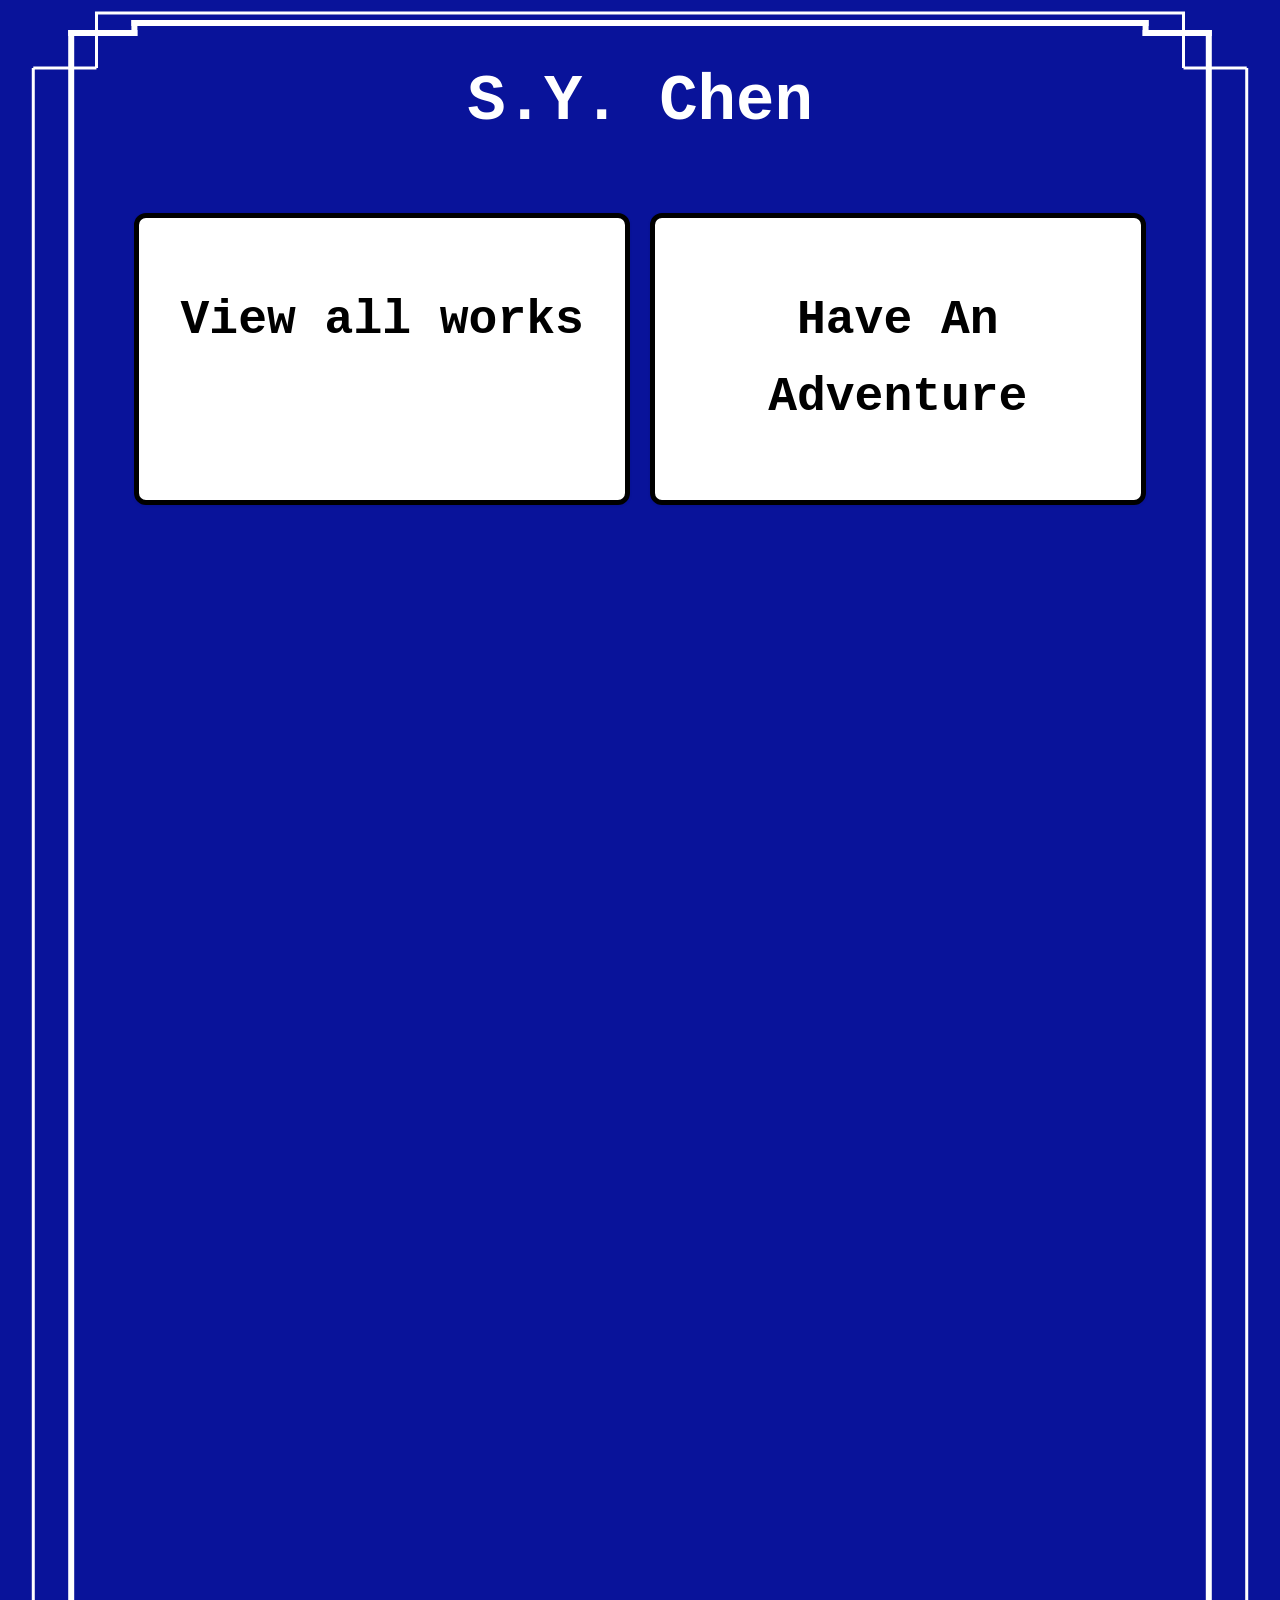
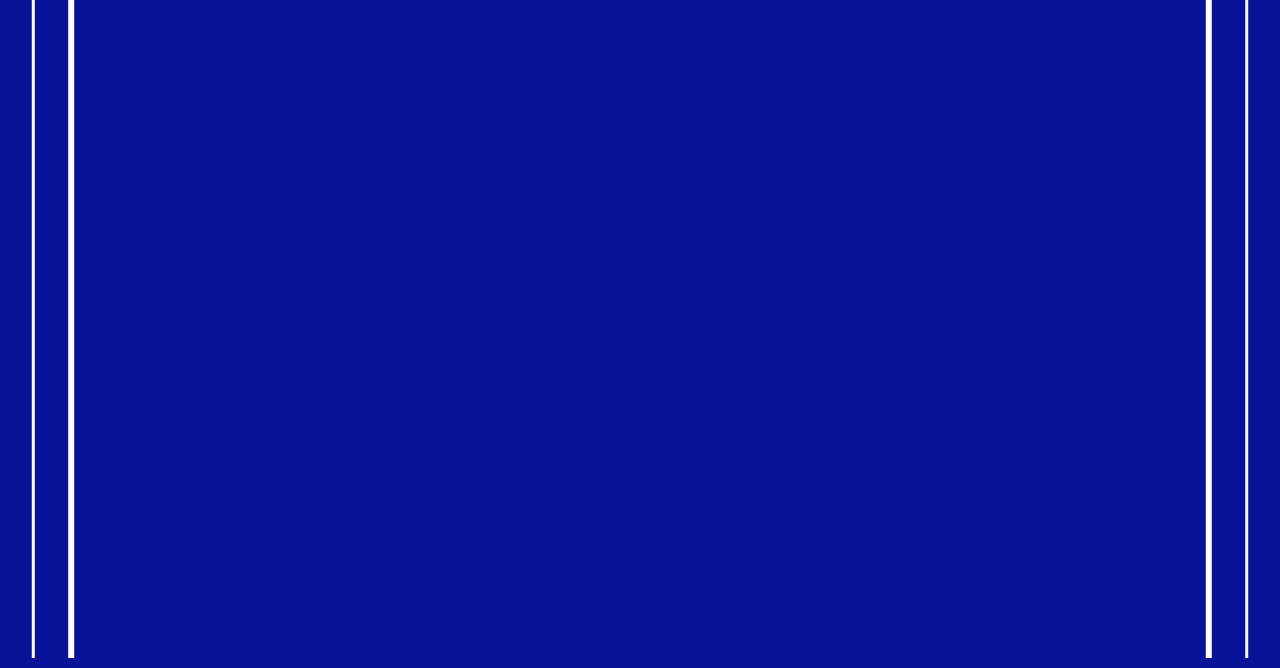
<file: index.html>
<!DOCTYPE html>
<!-- #Start the document -->
<html>
<!-- #visible part -->
<head>
    <link rel = "stylesheet" href="./website.css">
</head>

<!-- Original style source https://github.com/glauberramos/inat/blob/main/index.html -->
<body class="headerbody">
 <!-- <a href="/calculate_my_life.io/First_project">This is a link</a>  -->
<div class="wrap-layer">
<div class="text-layer">
  <h1> S.Y. Chen </h1>  
  <div class = "container">
   <div class="tools-grid" >
          <a href="./all_works" class="tool-card">

            <div class="tool-content">
              <h2>View all works</h2>

            </div>
          </a>

          <a href="./adventure" class="tool-card">
            <div class="tool-content">
              <h2>Have An Adventure</h2>
            </div>
          </a>
    </div>
  </div>
</div>



<svg class="homepagesvg" xmlns="http://www.w3.org/2000/svg">
  <line x1="7%"  x2="93%" y1="5" y2="5" style="stroke:white;stroke-width:3;stroke-linecap:square" />
  <line x1="7%"  x2="7%" y1="5" y2="60" style="stroke:white;stroke-width:3" />
  <line x1="2%"  x2="7%" y1="60" y2="60" style="stroke:white;stroke-width:3" />
  <line x1="93%"  x2="93%" y1="5" y2="60" style="stroke:white;stroke-width:3" />
  <line x1="93%"  x2="98%" y1="60" y2="60" style="stroke:white;stroke-width:3" />
  <line x1="2%"  x2="2%" y1="60" y2="100%" style="stroke:white;stroke-width:3" />
  <line x1="98%"  x2="98%" y1="60" y2="100%" style="stroke:white;stroke-width:3" />
  
  
  <line x1="10%"  x2="90%" y1="15" y2="15" style="stroke:white;stroke-width:6;stroke-linecap:square" />
  <line x1="10%"  x2="10%" y1="15" y2="25" style="stroke:white;stroke-width:6;stroke-linecap:square" />
  <line x1="5%"  x2="10%" y1="25" y2="25" style="stroke:white;stroke-width:6;stroke-linecap:square" />
  <line x1="90%"  x2="90%" y1="15" y2="25" style="stroke:white;stroke-width:6;stroke-linecap:square" />
  <line x1="90%"  x2="95%" y1="25" y2="25" style="stroke:white;stroke-width:6;stroke-linecap:square" />
  <line x1="5%"  x2="5%" y1="25" y2="100%" style="stroke:white;stroke-width:6;stroke-linecap:square" />
  <line x1="95%"  x2="95%" y1="25" y2="100%" style="stroke:white;stroke-width:6;stroke-linecap:square" />

</svg>
</div>
</body>

<!-- #End the document -->
<html>
</file>
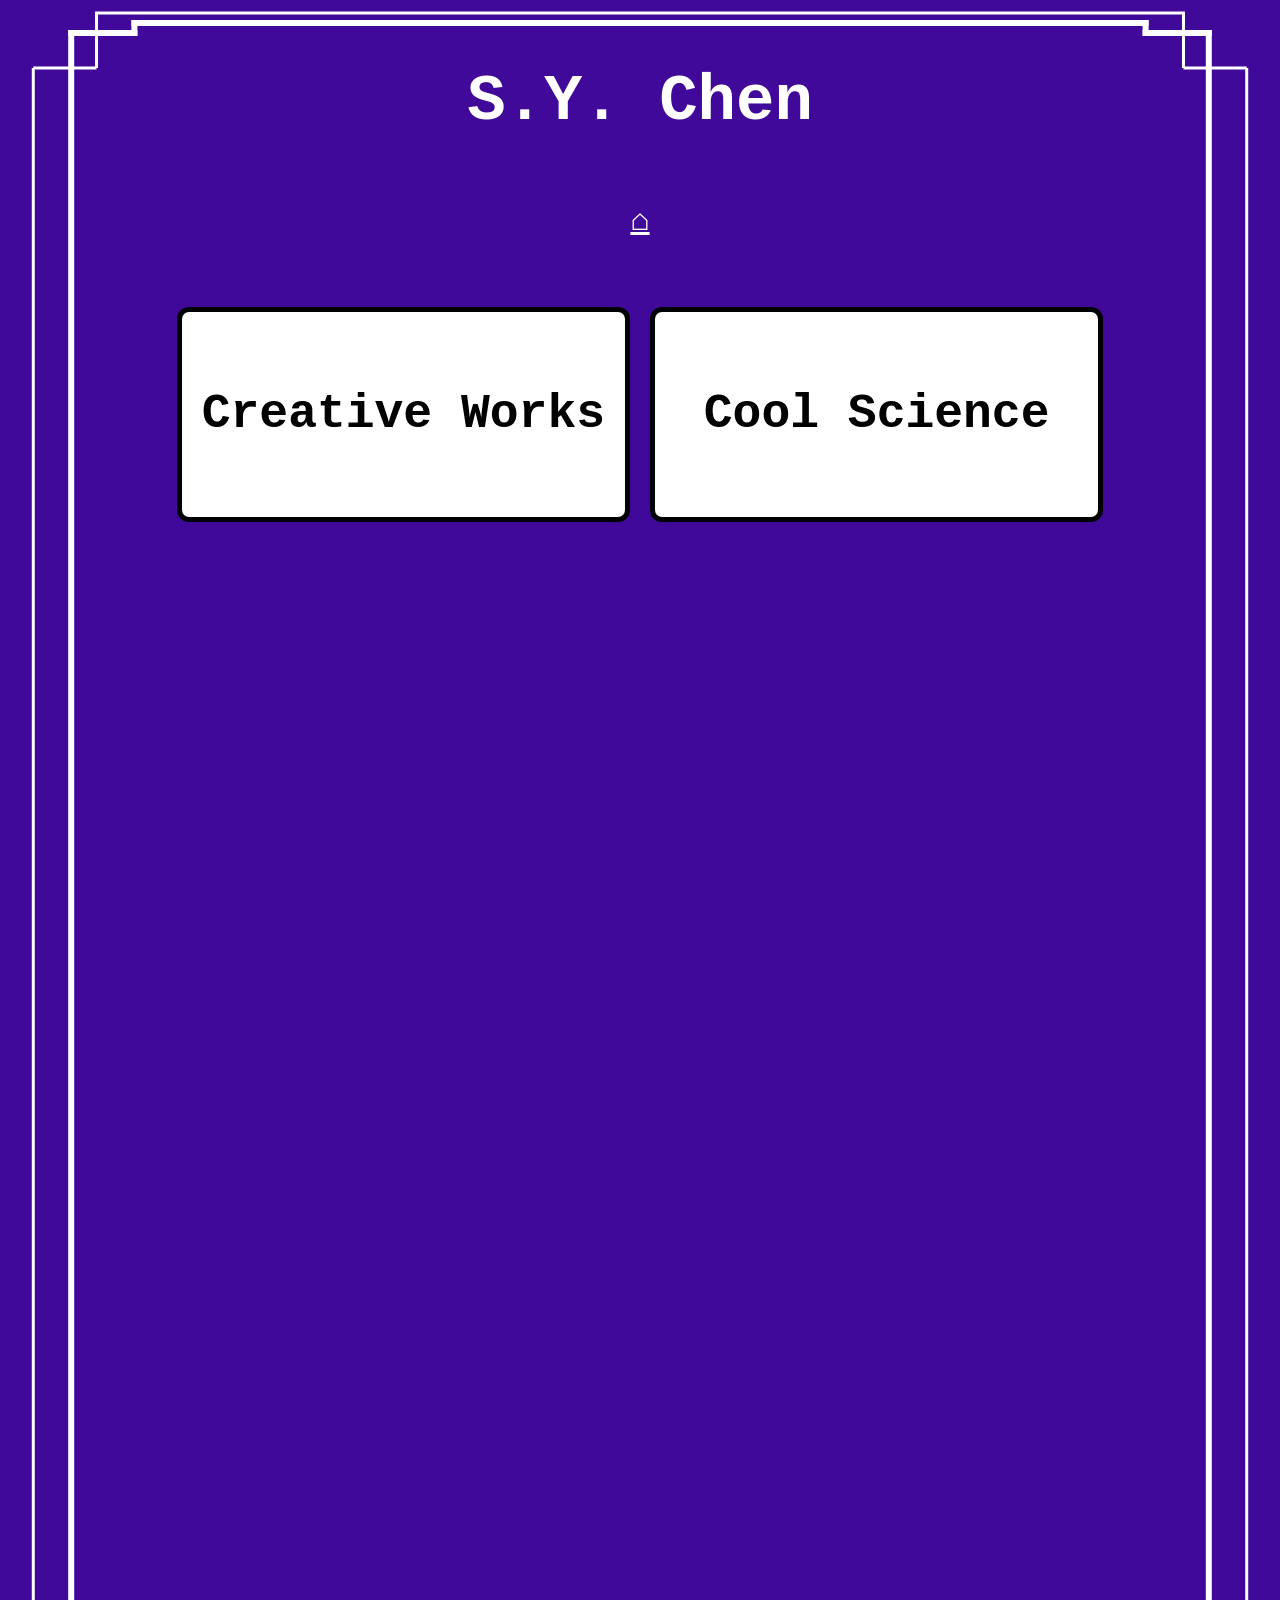
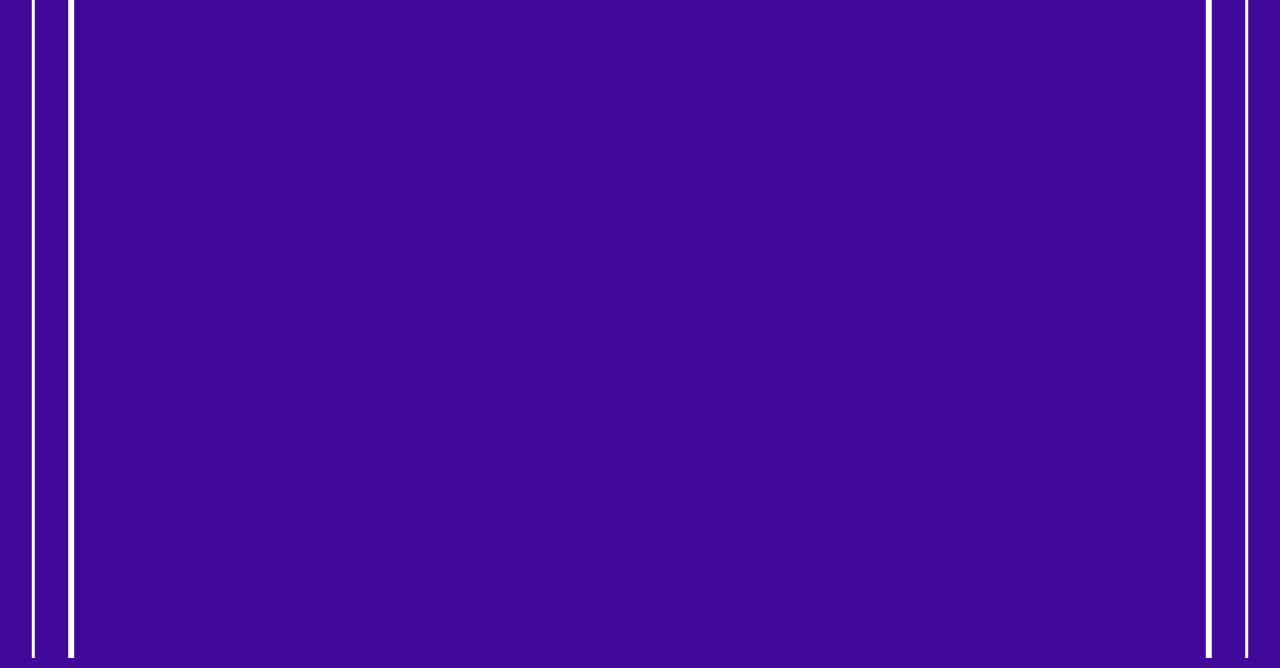
<file: adventure.html>
<!DOCTYPE html>
<!-- #Start the document -->
<html>
<!-- #visible part -->
<head>
    <link rel = "stylesheet" href="./website.css">
</head>

<!-- Original style source https://github.com/glauberramos/inat/blob/main/index.html -->
<body class="adventurebody">
 <!-- <a href="/calculate_my_life.io/First_project">This is a link</a>  -->
<div class="wrap-layer">
<div class="text-layer">
  <h1> S.Y. Chen </h1>  
  <a href="./index" style = "color:white;font-size:200"> ⌂</a>
  <div class = "container">
   <div class="tools-grid" >
          <a href="./creative" class="tool-card">
            <div class="tool-content">
              <h2>Creative Works</h2>
            </div>
          </a>

          <a href="./weirdscience" class="tool-card">
            <div class="tool-content">
              <h2>Cool Science</h2>
            </div>
          </a>
    </div>
  </div>
</div>



<svg class="homepagesvg" xmlns="http://www.w3.org/2000/svg">
  <line x1="7%"  x2="93%" y1="5" y2="5" style="stroke:white;stroke-width:3;stroke-linecap:square" />
  <line x1="7%"  x2="7%" y1="5" y2="60" style="stroke:white;stroke-width:3" />
  <line x1="2%"  x2="7%" y1="60" y2="60" style="stroke:white;stroke-width:3" />
  <line x1="93%"  x2="93%" y1="5" y2="60" style="stroke:white;stroke-width:3" />
  <line x1="93%"  x2="98%" y1="60" y2="60" style="stroke:white;stroke-width:3" />
  <line x1="2%"  x2="2%" y1="60" y2="100%" style="stroke:white;stroke-width:3" />
  <line x1="98%"  x2="98%" y1="60" y2="100%" style="stroke:white;stroke-width:3" />
  
  
  <line x1="10%"  x2="90%" y1="15" y2="15" style="stroke:white;stroke-width:6;stroke-linecap:square" />
  <line x1="10%"  x2="10%" y1="15" y2="25" style="stroke:white;stroke-width:6;stroke-linecap:square" />
  <line x1="5%"  x2="10%" y1="25" y2="25" style="stroke:white;stroke-width:6;stroke-linecap:square" />
  <line x1="90%"  x2="90%" y1="15" y2="25" style="stroke:white;stroke-width:6;stroke-linecap:square" />
  <line x1="90%"  x2="95%" y1="25" y2="25" style="stroke:white;stroke-width:6;stroke-linecap:square" />
  <line x1="5%"  x2="5%" y1="25" y2="100%" style="stroke:white;stroke-width:6;stroke-linecap:square" />
  <line x1="95%"  x2="95%" y1="25" y2="100%" style="stroke:white;stroke-width:6;stroke-linecap:square" />

</svg>
</div>
</body>

<!-- #End the document -->
<html>
</file>
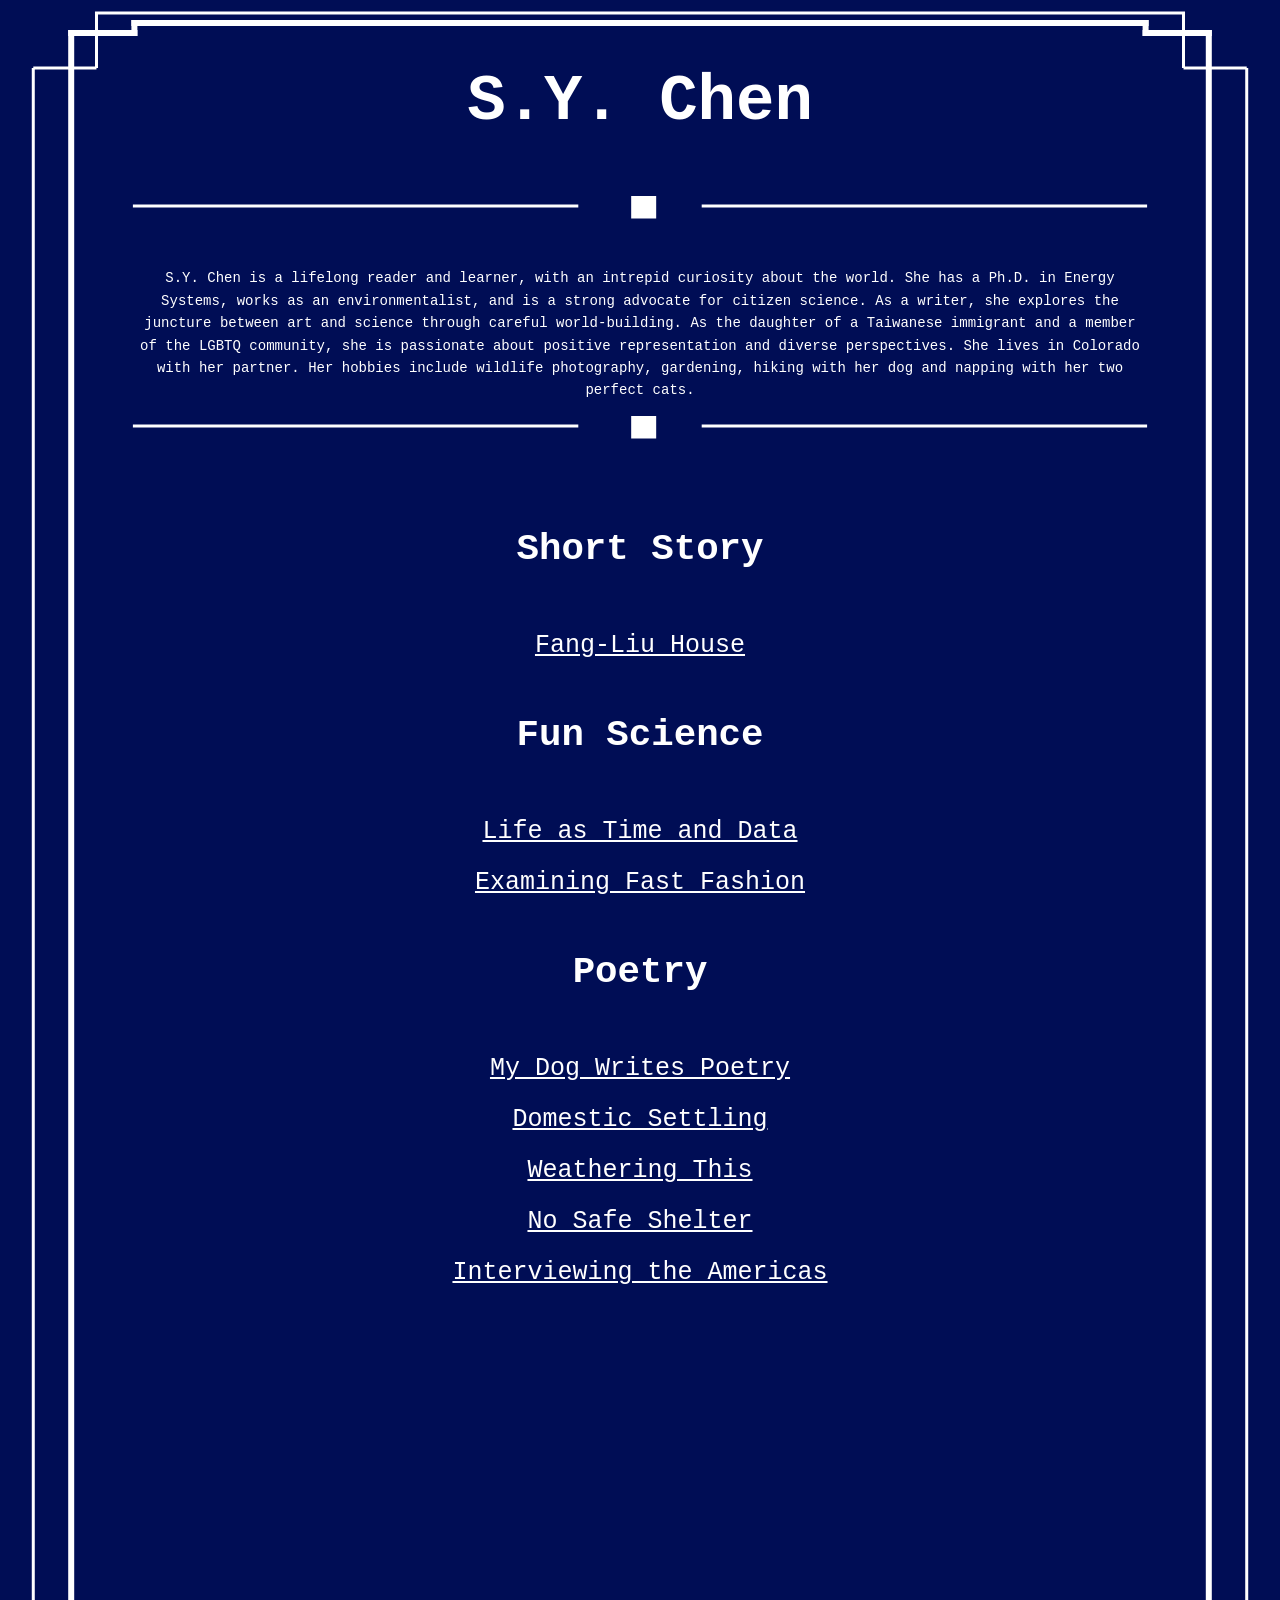
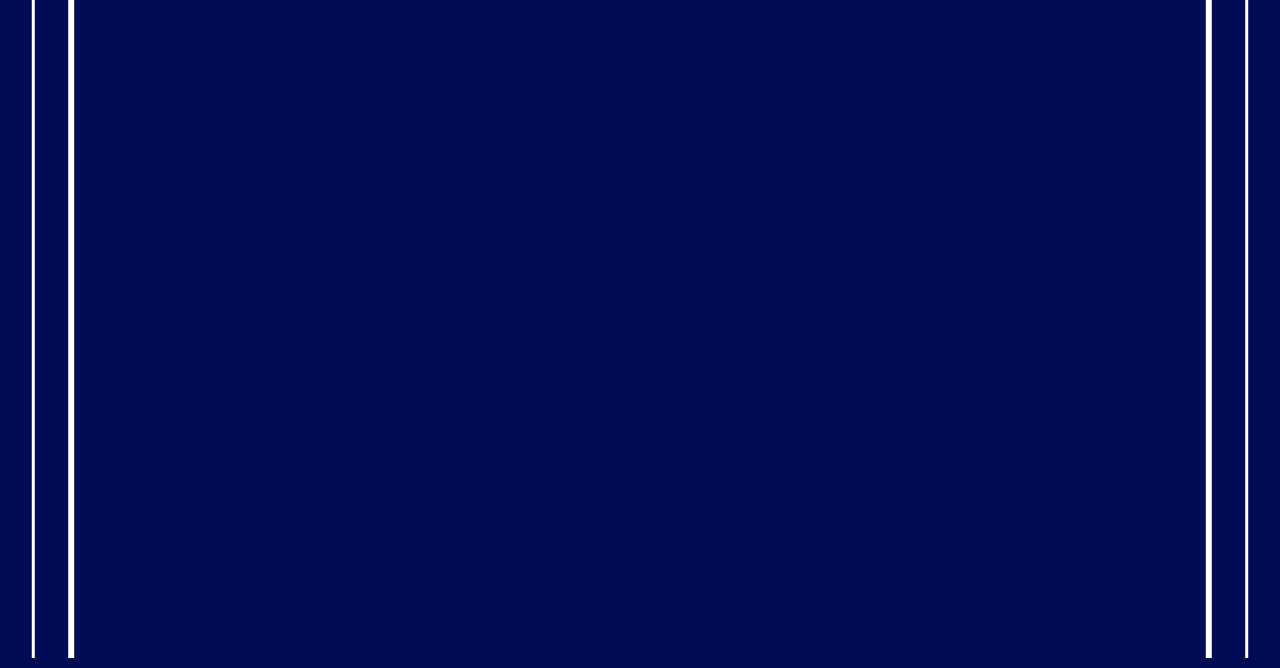
<file: all_works.html>
<!DOCTYPE html>
<!-- #Start the document -->
<html>
<!-- #visible part -->
<head>
    <link rel = "stylesheet" href="./website.css">
</head>

<!-- Original style source https://github.com/glauberramos/inat/blob/main/index.html -->
<body class="poems">
 <!-- <a href="/calculate_my_life.io/First_project">This is a link</a>  -->
<div class="wrap-layer">
<div class="text-layer">
  <h1> S.Y. Chen </h1>  
  

  <svg width="100%" height="40" xmlns="http://www.w3.org/2000/svg">

   <line x1="10%"  x2="45%" y1="10" y2="10" style="stroke:white;stroke-width:3;stroke-linecap:square" />
   <rect width="20" height="20" x="49.5%" y="0" style="fill:white;stroke:white;stroke-width:5"/>
    <line x1="55%"  x2="90%" y1="10" y2="10" style="stroke:white;stroke-width:3;stroke-linecap:square "/>
</svg> 
<br>
<p style ="font-size: 14px;margin-left: 10%; margin-right: 10%;">
  S.Y. Chen is a lifelong reader and learner, with an intrepid curiosity about the world. She has a Ph.D. in Energy Systems, works as an environmentalist, and is a strong advocate for citizen science. 
  As a writer, she explores the juncture between art and science through careful world-building. 
  As the daughter of a Taiwanese immigrant and a member of the LGBTQ community, she is passionate about positive representation and diverse perspectives.  
  She lives in Colorado with her partner.
  Her hobbies include wildlife photography, gardening, hiking with her dog and napping with her two perfect cats. 
</p>
  <svg width="100%" height="50" xmlns="http://www.w3.org/2000/svg">

   <line x1="10%"  x2="45%" y1="10" y2="10" style="stroke:white;stroke-width:3;stroke-linecap:square" />
   <rect width="20" height="20" x="49.5%" y="0" style="fill:white;stroke:white;stroke-width:5"/>
    <line x1="55%"  x2="90%" y1="10" y2="10" style="stroke:white;stroke-width:3;stroke-linecap:square "/>
</svg> 

<h3>Short Story</h3>

<a href="https://literallystories2014.com/2022/06/17/fang-liu-house-by-s-y-chen/" style = "color:white;font-size:25px"> Fang-Liu House</a>

<h3>Fun Science</h3>
<a href="https://github.com/ArthropodaEtAl/Timekeeping/blob/main/description.ipynb" style = "color:white;font-size:25px"> Life as Time and Data</a>
<br>
<a href="https://github.com/ArthropodaEtAl/Airtable-Data/blob/main/clothes_data.ipynb" style = "color:white;font-size:25px">Examining Fast Fashion</a>
<h3>Poetry</h3>
<a href="./dogs" style = "color:white;font-size:25px">My Dog Writes Poetry</a>
<br>
<a href="./domestic_settling" style = "color:white;font-size:25px">Domestic Settling</a>
<br>
<a href="./weathering_this" style = "color:white;font-size:25px">Weathering This</a>
<br>
<a href="https://www.eclectica.org/v25n2/chen.html" style = "color:white;font-size:25px">No Safe Shelter</a>
<br>
<a href="./interviewing" style = "color:white;font-size:25px">Interviewing the Americas</a>

</div>




<svg class="homepagesvg" xmlns="http://www.w3.org/2000/svg">
  <line x1="7%"  x2="93%" y1="5" y2="5" style="stroke:white;stroke-width:3;stroke-linecap:square" />
  <line x1="7%"  x2="7%" y1="5" y2="60" style="stroke:white;stroke-width:3" />
  <line x1="2%"  x2="7%" y1="60" y2="60" style="stroke:white;stroke-width:3" />
  <line x1="93%"  x2="93%" y1="5" y2="60" style="stroke:white;stroke-width:3" />
  <line x1="93%"  x2="98%" y1="60" y2="60" style="stroke:white;stroke-width:3" />
  <line x1="2%"  x2="2%" y1="60" y2="100%" style="stroke:white;stroke-width:3" />
  <line x1="98%"  x2="98%" y1="60" y2="100%" style="stroke:white;stroke-width:3" />
  
  
  <line x1="10%"  x2="90%" y1="15" y2="15" style="stroke:white;stroke-width:6;stroke-linecap:square" />
  <line x1="10%"  x2="10%" y1="15" y2="25" style="stroke:white;stroke-width:6;stroke-linecap:square" />
  <line x1="5%"  x2="10%" y1="25" y2="25" style="stroke:white;stroke-width:6;stroke-linecap:square" />
  <line x1="90%"  x2="90%" y1="15" y2="25" style="stroke:white;stroke-width:6;stroke-linecap:square" />
  <line x1="90%"  x2="95%" y1="25" y2="25" style="stroke:white;stroke-width:6;stroke-linecap:square" />
  <line x1="5%"  x2="5%" y1="25" y2="100%" style="stroke:white;stroke-width:6;stroke-linecap:square" />
  <line x1="95%"  x2="95%" y1="25" y2="100%" style="stroke:white;stroke-width:6;stroke-linecap:square" />

</svg>
</div>
</body>

<!-- #End the document -->
<html>
</file>
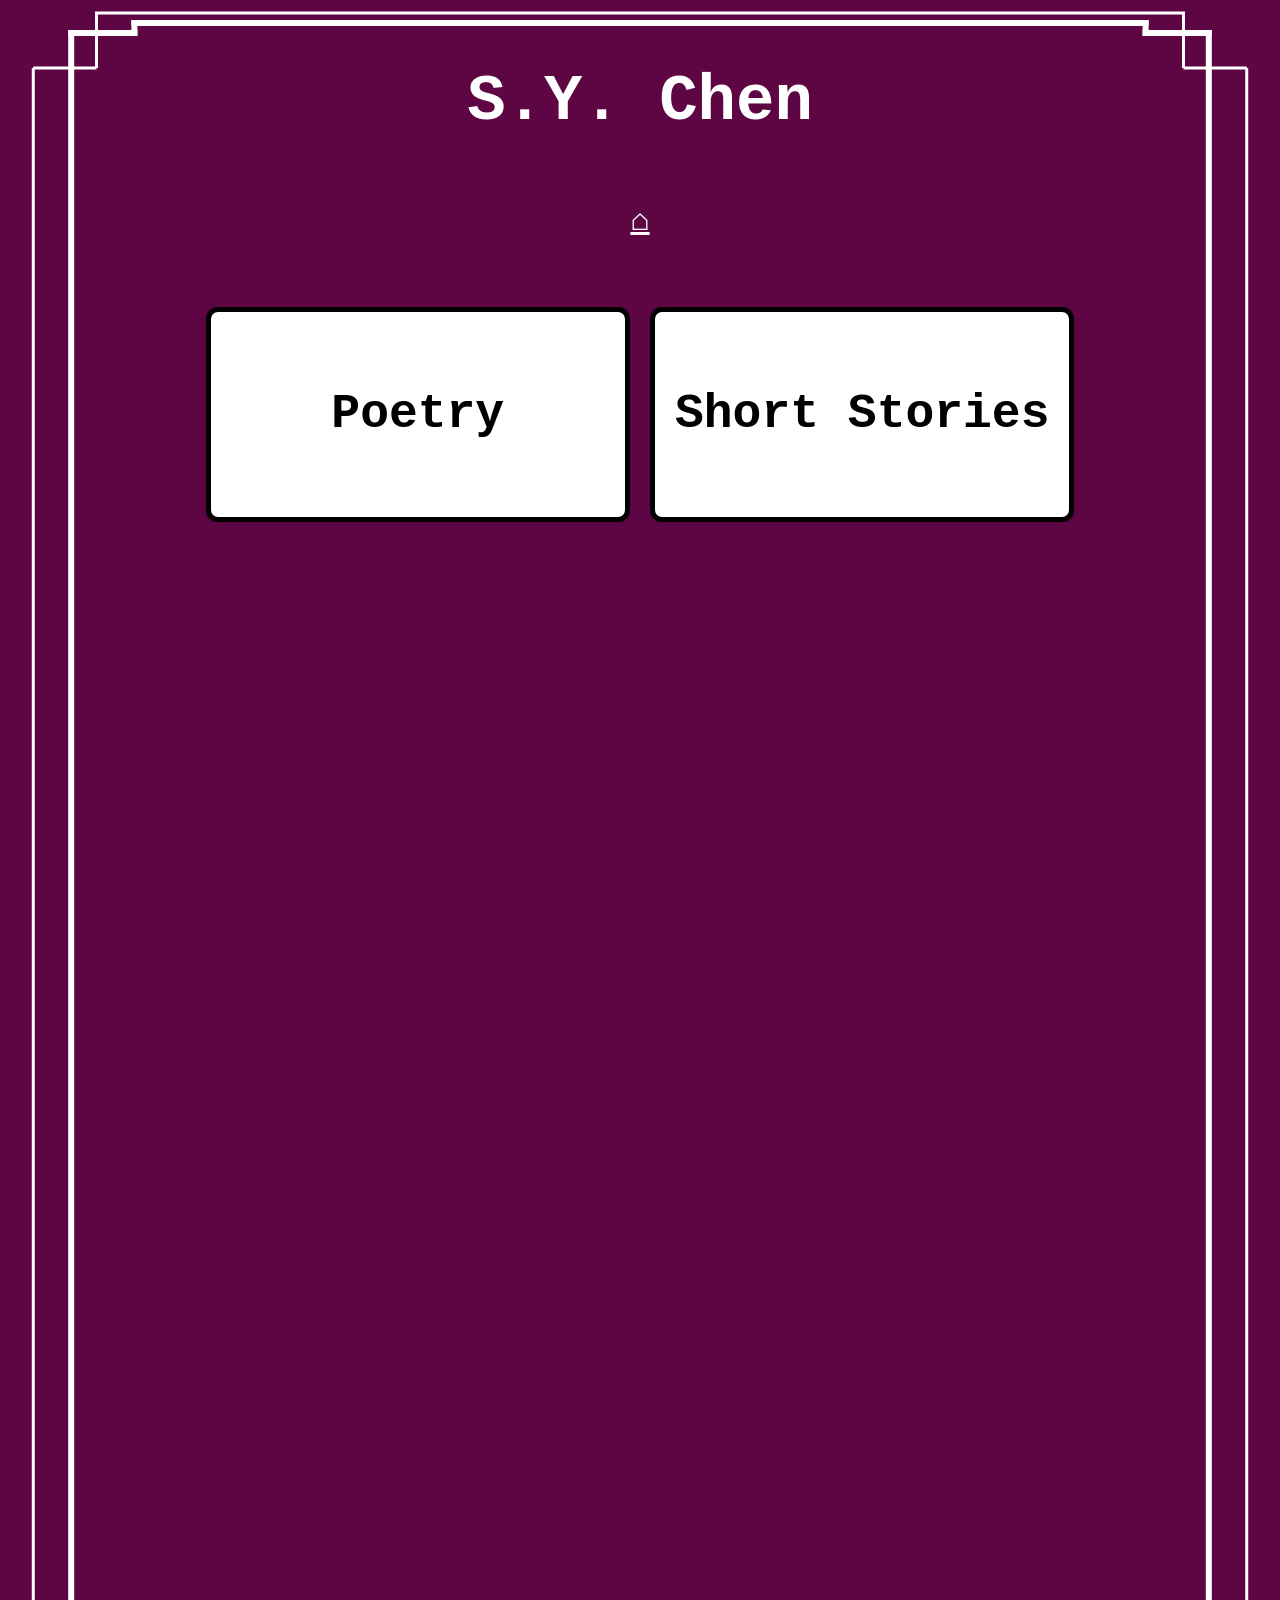
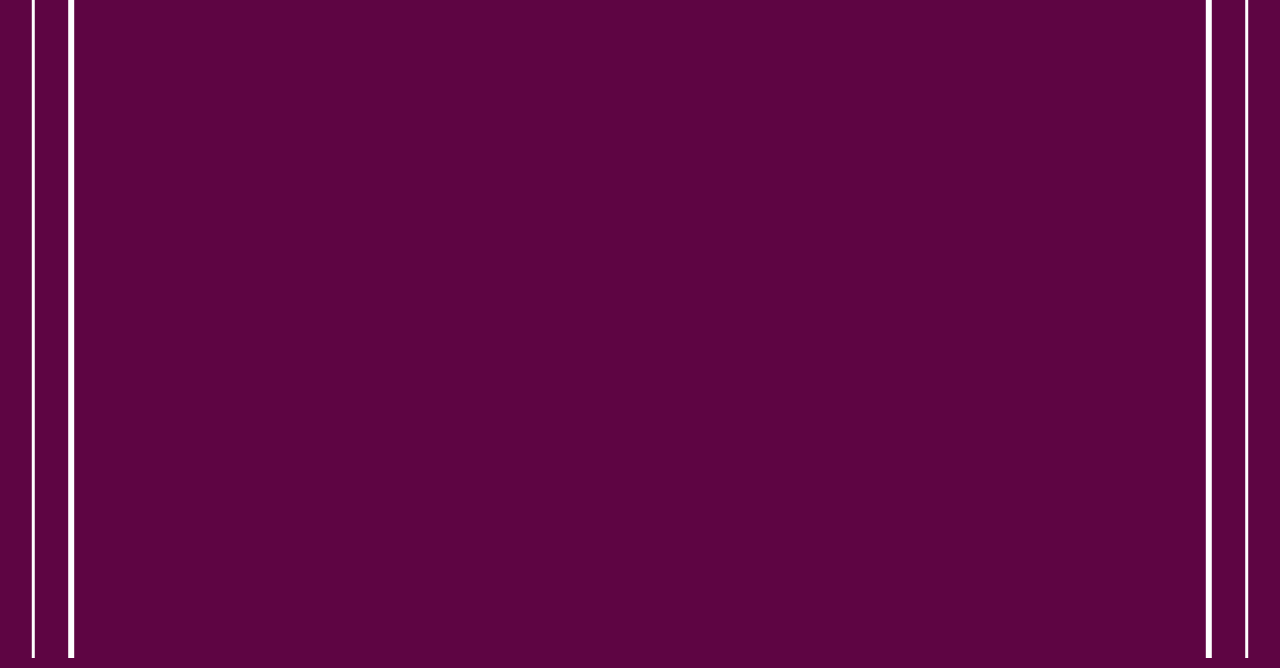
<file: creative.html>
<!DOCTYPE html>
<!-- #Start the document -->
<html>
<!-- #visible part -->
<head>
    <link rel = "stylesheet" href="./website.css">
</head>

<!-- Original style source https://github.com/glauberramos/inat/blob/main/index.html -->
<body class="creative">
 <!-- <a href="/calculate_my_life.io/First_project">This is a link</a>  -->
<div class="wrap-layer">
<div class="text-layer">
  <h1> S.Y. Chen </h1>  
  <a href="./index" style = "color:white;font-size:200"> ⌂</a>
  <div class = "container">
   <div class="tools-grid" >
          <a href="./poetry" class="tool-card">
            <div class="tool-content">
              <h2>Poetry</h2>
            </div>
          </a>

          <a href="./short_story" class="tool-card">
            <div class="tool-content">
              <h2>Short Stories</h2>
            </div>
          </a>
    </div>
  </div>
</div>



<svg class="homepagesvg" xmlns="http://www.w3.org/2000/svg">
  <line x1="7%"  x2="93%" y1="5" y2="5" style="stroke:white;stroke-width:3;stroke-linecap:square" />
  <line x1="7%"  x2="7%" y1="5" y2="60" style="stroke:white;stroke-width:3" />
  <line x1="2%"  x2="7%" y1="60" y2="60" style="stroke:white;stroke-width:3" />
  <line x1="93%"  x2="93%" y1="5" y2="60" style="stroke:white;stroke-width:3" />
  <line x1="93%"  x2="98%" y1="60" y2="60" style="stroke:white;stroke-width:3" />
  <line x1="2%"  x2="2%" y1="60" y2="100%" style="stroke:white;stroke-width:3" />
  <line x1="98%"  x2="98%" y1="60" y2="100%" style="stroke:white;stroke-width:3" />
  
  
  <line x1="10%"  x2="90%" y1="15" y2="15" style="stroke:white;stroke-width:6;stroke-linecap:square" />
  <line x1="10%"  x2="10%" y1="15" y2="25" style="stroke:white;stroke-width:6;stroke-linecap:square" />
  <line x1="5%"  x2="10%" y1="25" y2="25" style="stroke:white;stroke-width:6;stroke-linecap:square" />
  <line x1="90%"  x2="90%" y1="15" y2="25" style="stroke:white;stroke-width:6;stroke-linecap:square" />
  <line x1="90%"  x2="95%" y1="25" y2="25" style="stroke:white;stroke-width:6;stroke-linecap:square" />
  <line x1="5%"  x2="5%" y1="25" y2="100%" style="stroke:white;stroke-width:6;stroke-linecap:square" />
  <line x1="95%"  x2="95%" y1="25" y2="100%" style="stroke:white;stroke-width:6;stroke-linecap:square" />

</svg>
</div>
</body>

<!-- #End the document -->
<html>
</file>
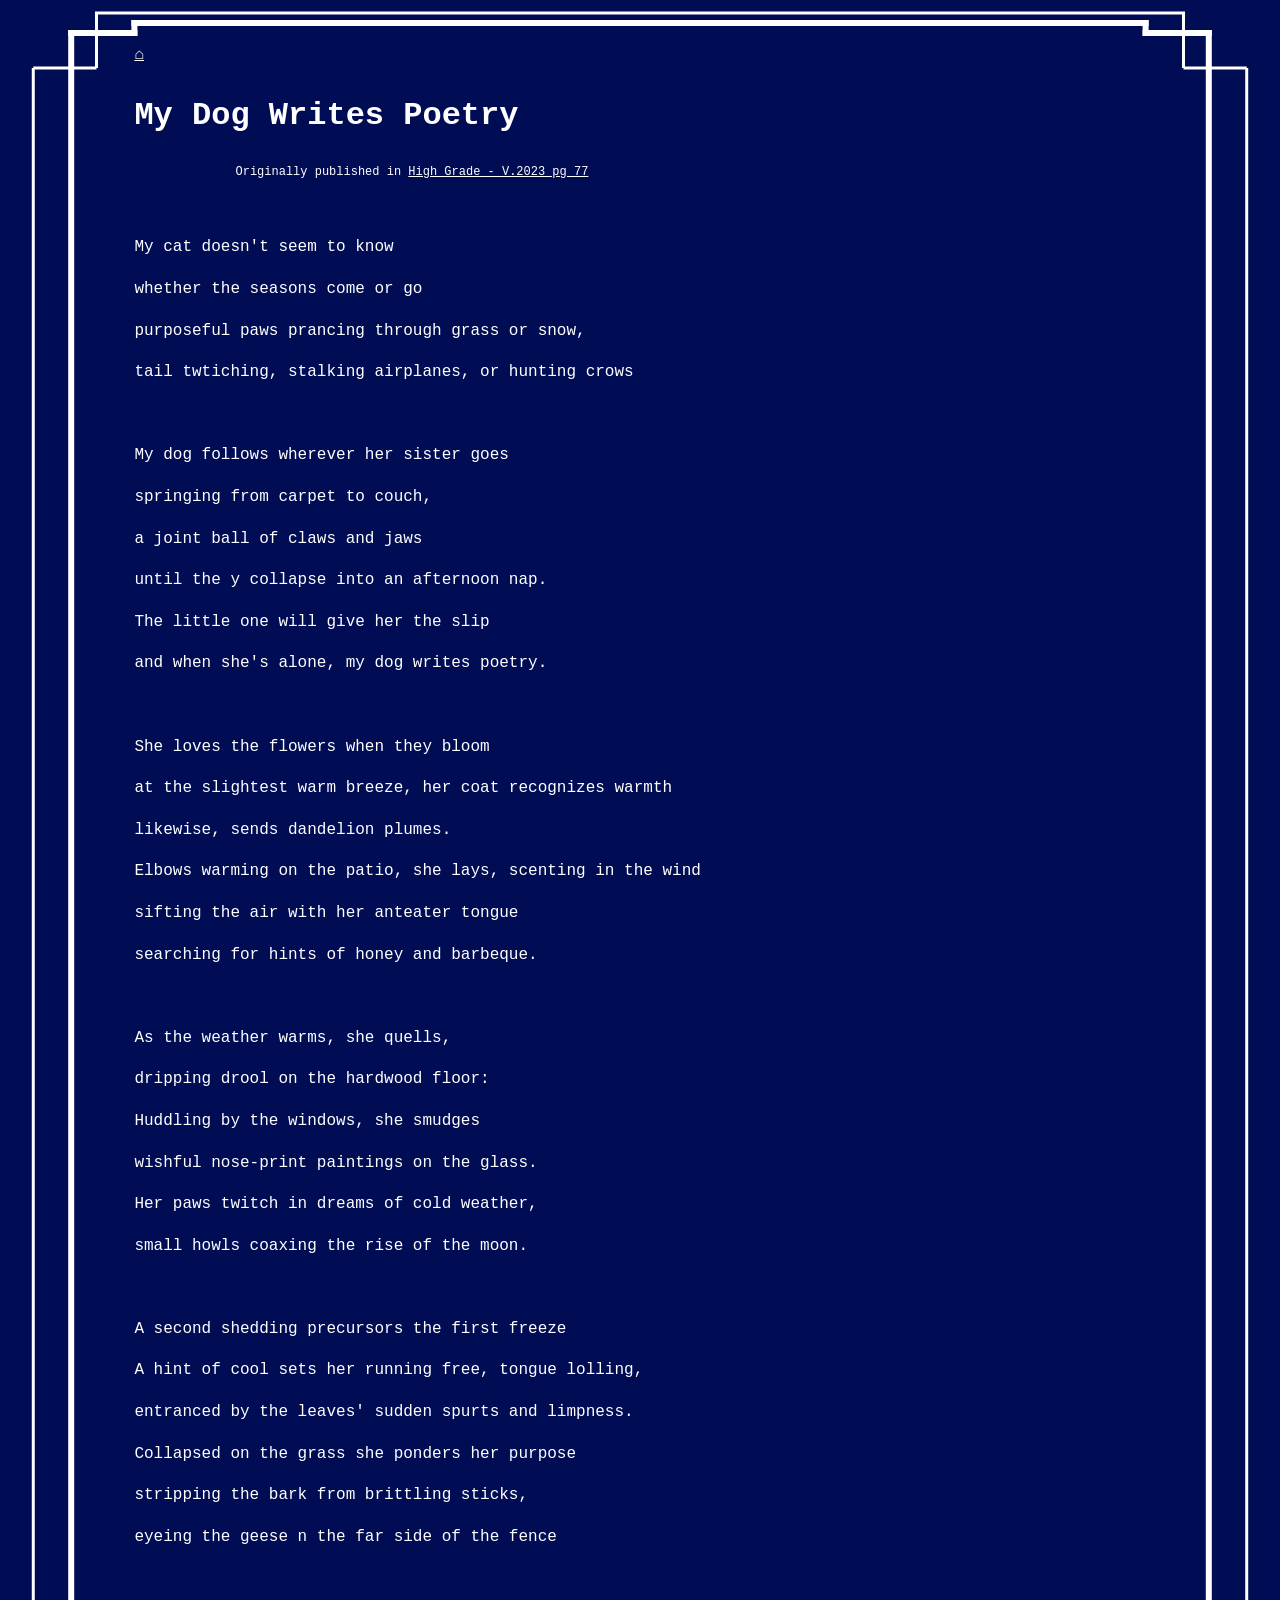
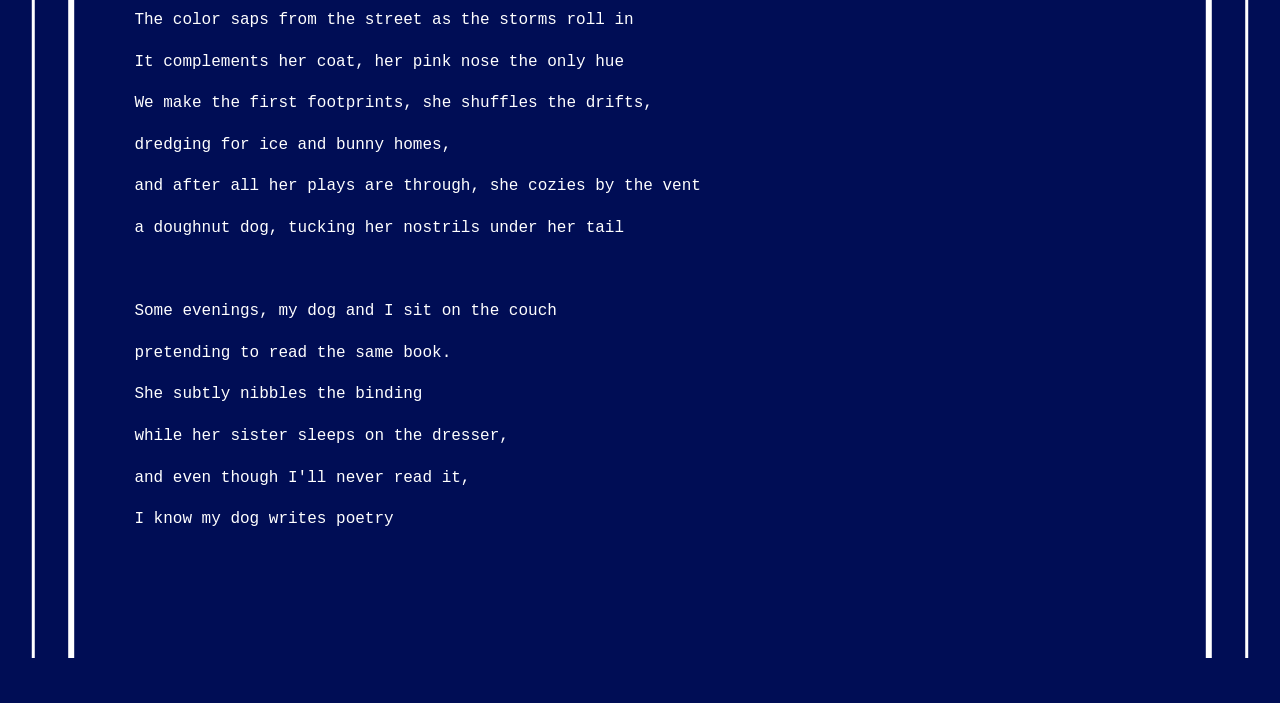
<file: dogs.html>
<!DOCTYPE html>
<!-- #Start the document -->
<html>
<!-- #visible part -->
<head>
    <link rel = "stylesheet" href="./website.css">
</head>

<!-- Original style source https://github.com/glauberramos/inat/blob/main/index.html -->
<body class="poems">
 <!-- <a href="/calculate_my_life.io/First_project">This is a link</a>  -->
<div class="wrap-layer">
<div class="poem-layer">
      <a href="./index" style = "color:white;font-size:200"> ⌂</a>
  <h1>My Dog Writes Poetry</h1> 
  <p style ="font-size: 12px;margin-left: 10%; margin-right: 20%;"> Originally published in <a href="https://highgrade.mines.edu/vol2023.html" style = "color:white;font-size:200"> High Grade - V.2023 pg 77</a></p>
  <br>
  <p>My cat doesn't seem to know</p>
  <p>whether the seasons come or go</p>
  <p>purposeful paws prancing through grass or snow,</p>
  <p>tail twtiching, stalking airplanes, or hunting crows</p>
  <br>
  <p>My dog follows wherever her sister goes</p>
  <p>springing from carpet to couch,</p>
  <p>a joint ball of claws and jaws</p>
  <p>until the y collapse into an afternoon nap.</p>
  <p>The little one will give her the slip</p>
  <p>and when she's alone, my dog writes poetry.</p>
  <br>
  <p>She loves the flowers when they bloom</p>
  <p>at the slightest warm breeze, her coat recognizes warmth</p>
  <p>likewise, sends dandelion plumes.</p>
  <p>Elbows warming on the patio, she lays, scenting in the wind</p>
  <p>sifting the air with her anteater tongue</p>
  <p>searching for hints of honey and barbeque.</p>
  
  <br>
  <p>As the weather warms, she quells,</p>
  <p>dripping drool on the hardwood floor:</p>
  <p>Huddling by the windows, she smudges</p>
  <p>wishful nose-print paintings on the glass.</p>
  <p>Her paws twitch in dreams of cold weather,</p>
  <p>small howls coaxing the rise of the moon.</p>

  <br>
  <p>A second shedding precursors the first freeze</p>
  <p>A hint of cool sets her running free, tongue lolling,</p>
  <p>entranced by the leaves' sudden spurts and limpness.</p>
  <p>Collapsed on the grass she ponders her purpose</p>
  <p>stripping the bark from brittling sticks,</p>
  <p>eyeing the geese n the far side of the fence</p>
  <br>

 
  <p>The color saps from the street as the storms roll in</p>
  <p>It complements her coat, her pink nose the only hue</p>
  <p>We make the first footprints, she shuffles the drifts,</p>
  <p>dredging for ice and bunny homes,</p>
  <p>and after all her plays are through, she cozies by the vent</p>
  <p>a doughnut dog, tucking her nostrils under her tail</p>
   <br>
    <p>Some evenings, my dog and I sit on the couch</p>
  <p>pretending to read the same book.</p>
  <p>She subtly nibbles the binding</p>
  <p>while her sister sleeps on the dresser,</p>
  <p>and even though I'll never read it,</p>
  <p>I know my dog writes poetry</p>

</div>

<svg class="homepagesvg" xmlns="http://www.w3.org/2000/svg">
  <line x1="7%"  x2="93%" y1="5" y2="5" style="stroke:white;stroke-width:3;stroke-linecap:square" />
  <line x1="7%"  x2="7%" y1="5" y2="60" style="stroke:white;stroke-width:3" />
  <line x1="2%"  x2="7%" y1="60" y2="60" style="stroke:white;stroke-width:3" />
  <line x1="93%"  x2="93%" y1="5" y2="60" style="stroke:white;stroke-width:3" />
  <line x1="93%"  x2="98%" y1="60" y2="60" style="stroke:white;stroke-width:3" />
  <line x1="2%"  x2="2%" y1="60" y2="250vh" style="stroke:white;stroke-width:3" />
  <line x1="98%"  x2="98%" y1="60" y2="250vh" style="stroke:white;stroke-width:3" />
  
  
  <line x1="10%"  x2="90%" y1="15" y2="15" style="stroke:white;stroke-width:6;stroke-linecap:square" />
  <line x1="10%"  x2="10%" y1="15" y2="25" style="stroke:white;stroke-width:6;stroke-linecap:square" />
  <line x1="5%"  x2="10%" y1="25" y2="25" style="stroke:white;stroke-width:6;stroke-linecap:square" />
  <line x1="90%"  x2="90%" y1="15" y2="25" style="stroke:white;stroke-width:6;stroke-linecap:square" />
  <line x1="90%"  x2="95%" y1="25" y2="25" style="stroke:white;stroke-width:6;stroke-linecap:square" />
  <line x1="5%"  x2="5%" y1="25" y2="250vh" style="stroke:white;stroke-width:6;stroke-linecap:square" />
  <line x1="95%"  x2="95%" y1="25" y2="250vh" style="stroke:white;stroke-width:6;stroke-linecap:square" />

</svg>
</div>
</body>

<!-- #End the document -->
<html>
</file>
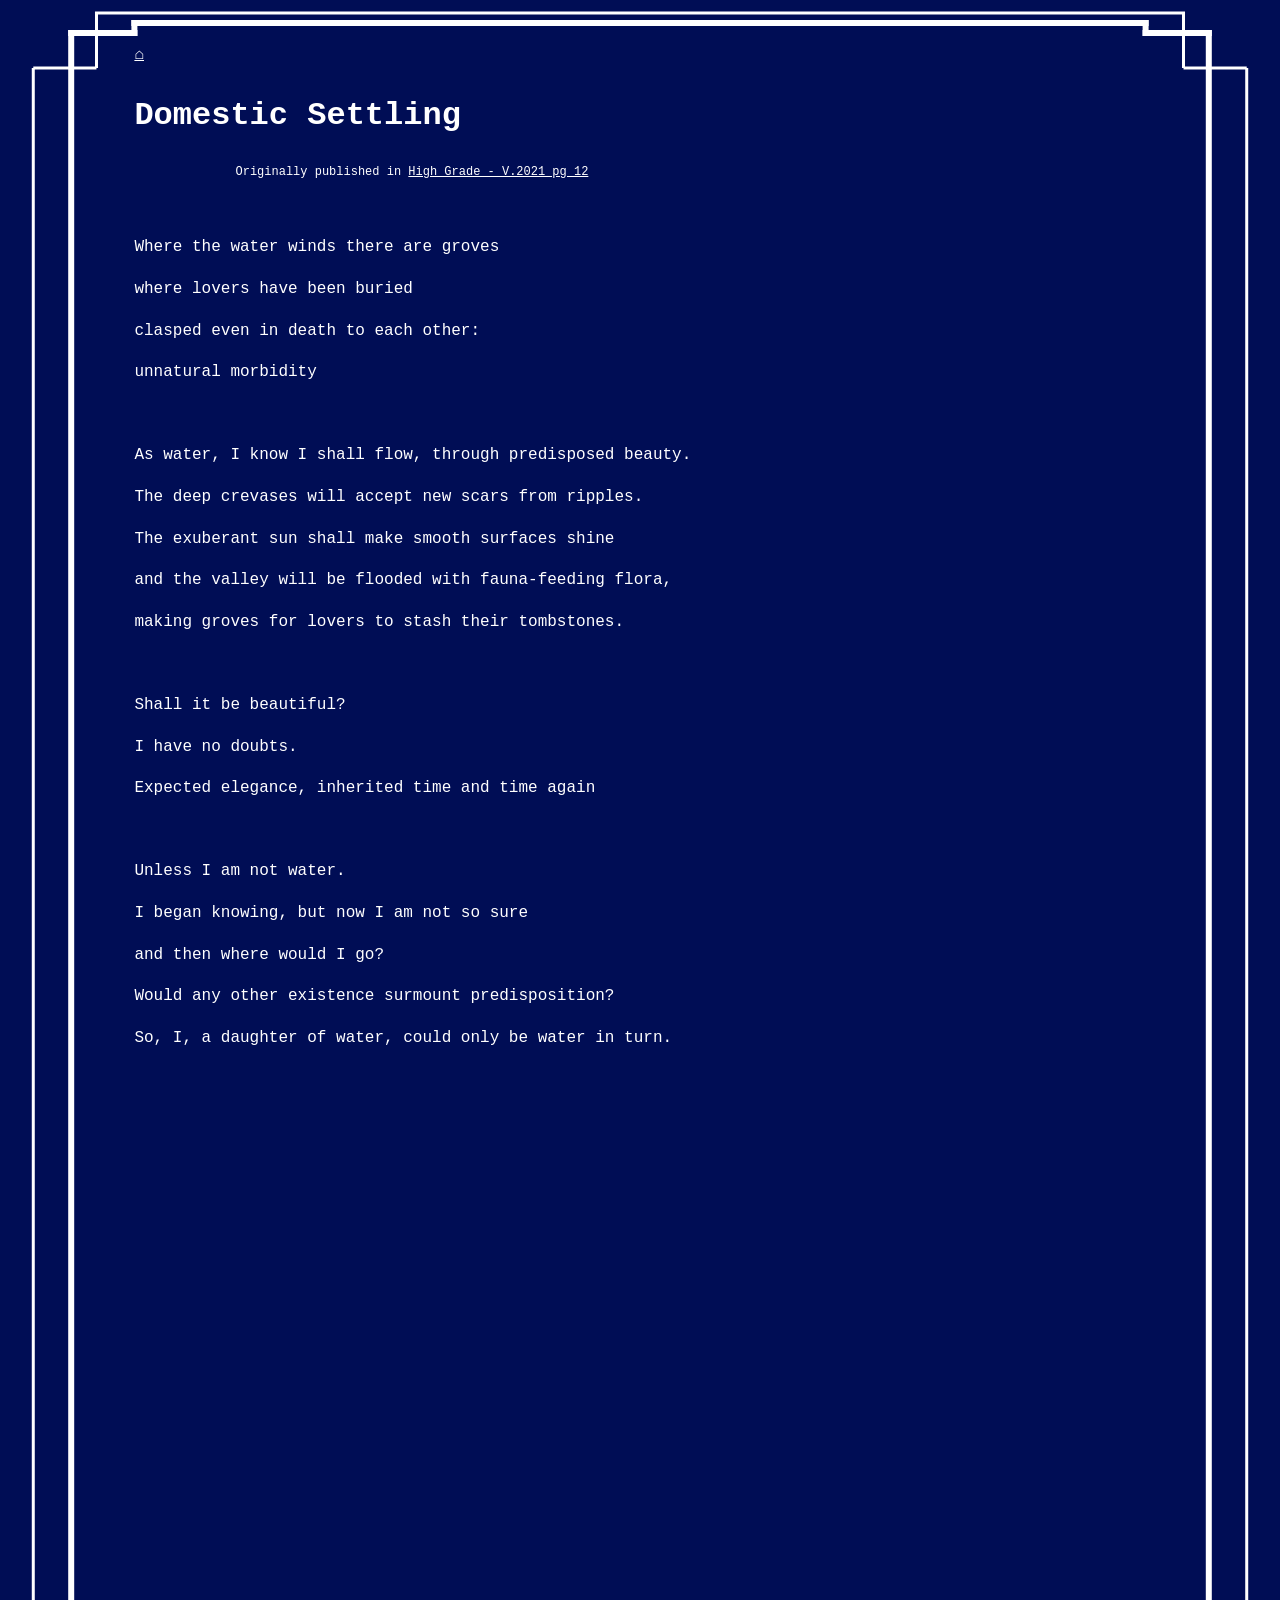
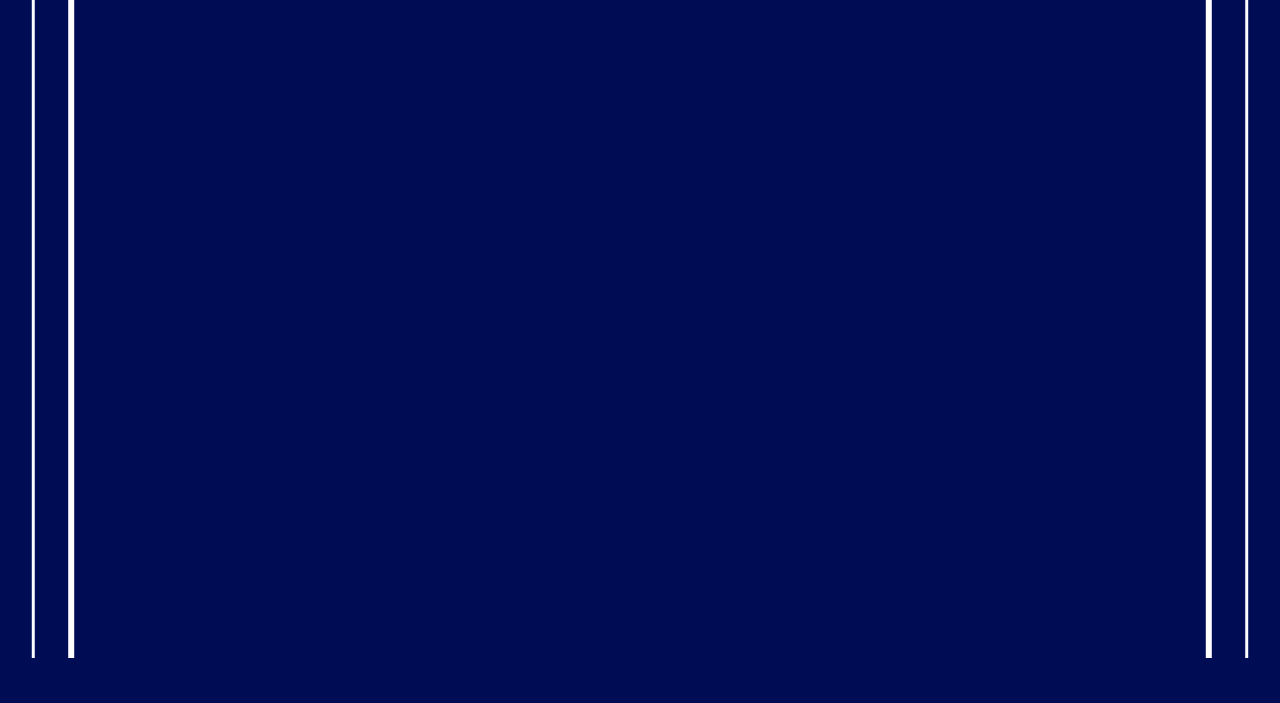
<file: domestic_settling.html>
<!DOCTYPE html>
<!-- #Start the document -->
<html>
<!-- #visible part -->
<head>
    <link rel = "stylesheet" href="./website.css">
</head>

<!-- Original style source https://github.com/glauberramos/inat/blob/main/index.html -->
<body class="poems">
 <!-- <a href="/calculate_my_life.io/First_project">This is a link</a>  -->
<div class="wrap-layer">
<div class="poem-layer">
  <a href="./index" style = "color:white;font-size:200"> ⌂</a>
  <h1> Domestic Settling </h1> 
  <p style ="font-size: 12px;margin-left: 10%; margin-right: 20%;"> Originally published in <a href="https://highgrade.mines.edu/vol2021.html" style = "color:white;font-size:200"> High Grade - V.2021 pg 12</a></p>
  <br>
  <p>Where the water winds there are groves</p>
  <p>where lovers have been buried</p>
  <p>clasped even in death to each other:</p>
  <p>unnatural morbidity</p>
  <br>
  <p>As water, I know I shall flow, through predisposed beauty.</p>
  <p>The deep crevases will accept new scars from ripples.</p>
  <p>The exuberant sun shall make smooth surfaces shine</p>
  <p>and the valley will be flooded with fauna-feeding flora,</p>
  <p>making groves for lovers to stash their tombstones.</p>

  <br>
  <p>Shall it be beautiful?</p>
  <p>I have no doubts.</p>
  <p>Expected elegance, inherited time and time again</p>
  
  <br>
  <p>Unless I am not water.</p>
  <p>I began knowing, but now I am not so sure</p>
  <p>and then where would I go?</p>
  <p>Would any other existence surmount predisposition?</p>
  <p>So, I, a daughter of water, could only be water in turn.</p>
  <br>
</div>



<svg class="homepagesvg" xmlns="http://www.w3.org/2000/svg">
  <line x1="7%"  x2="93%" y1="5" y2="5" style="stroke:white;stroke-width:3;stroke-linecap:square" />
  <line x1="7%"  x2="7%" y1="5" y2="60" style="stroke:white;stroke-width:3" />
  <line x1="2%"  x2="7%" y1="60" y2="60" style="stroke:white;stroke-width:3" />
  <line x1="93%"  x2="93%" y1="5" y2="60" style="stroke:white;stroke-width:3" />
  <line x1="93%"  x2="98%" y1="60" y2="60" style="stroke:white;stroke-width:3" />
  <line x1="2%"  x2="2%" y1="60" y2="100%" style="stroke:white;stroke-width:3" />
  <line x1="98%"  x2="98%" y1="60" y2="100%" style="stroke:white;stroke-width:3" />
  
  
  <line x1="10%"  x2="90%" y1="15" y2="15" style="stroke:white;stroke-width:6;stroke-linecap:square" />
  <line x1="10%"  x2="10%" y1="15" y2="25" style="stroke:white;stroke-width:6;stroke-linecap:square" />
  <line x1="5%"  x2="10%" y1="25" y2="25" style="stroke:white;stroke-width:6;stroke-linecap:square" />
  <line x1="90%"  x2="90%" y1="15" y2="25" style="stroke:white;stroke-width:6;stroke-linecap:square" />
  <line x1="90%"  x2="95%" y1="25" y2="25" style="stroke:white;stroke-width:6;stroke-linecap:square" />
  <line x1="5%"  x2="5%" y1="25" y2="100%" style="stroke:white;stroke-width:6;stroke-linecap:square" />
  <line x1="95%"  x2="95%" y1="25" y2="100%" style="stroke:white;stroke-width:6;stroke-linecap:square" />

</svg>
</div>
</body>

<!-- #End the document -->
<html>
</file>
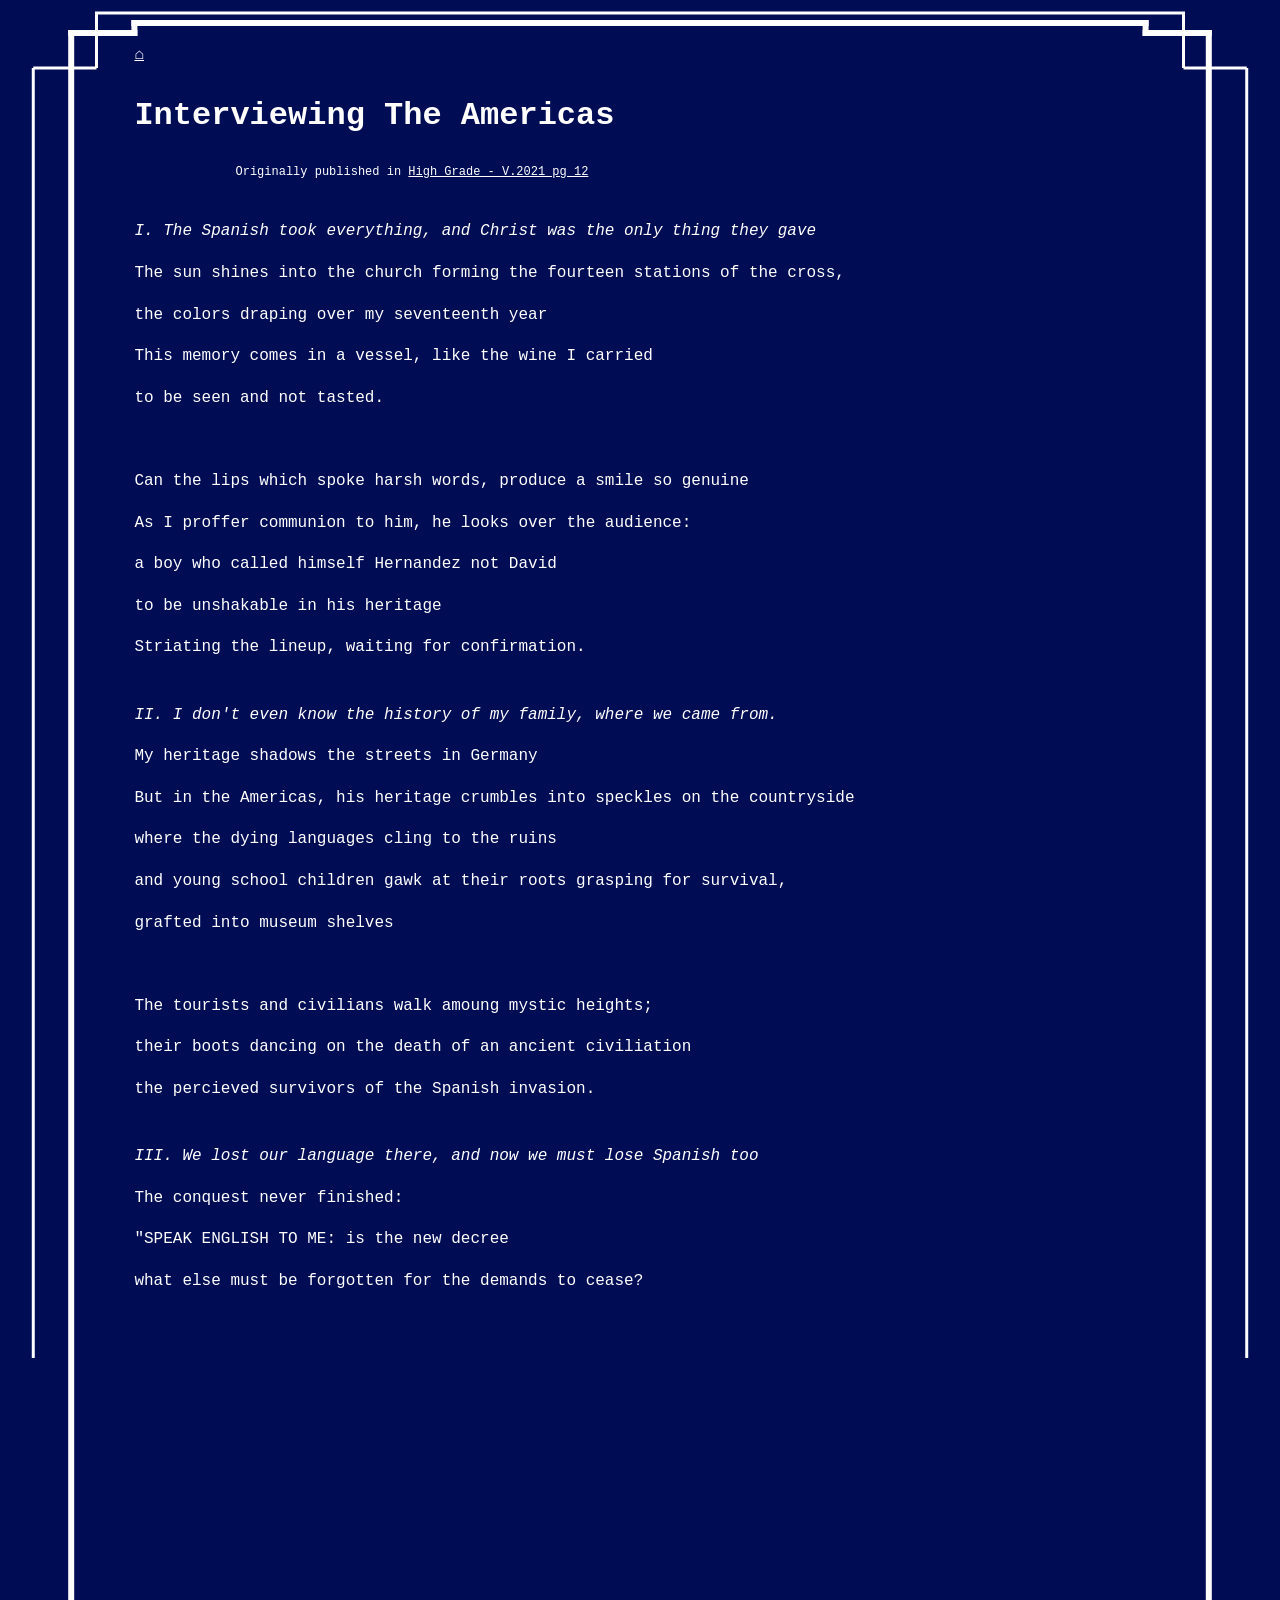
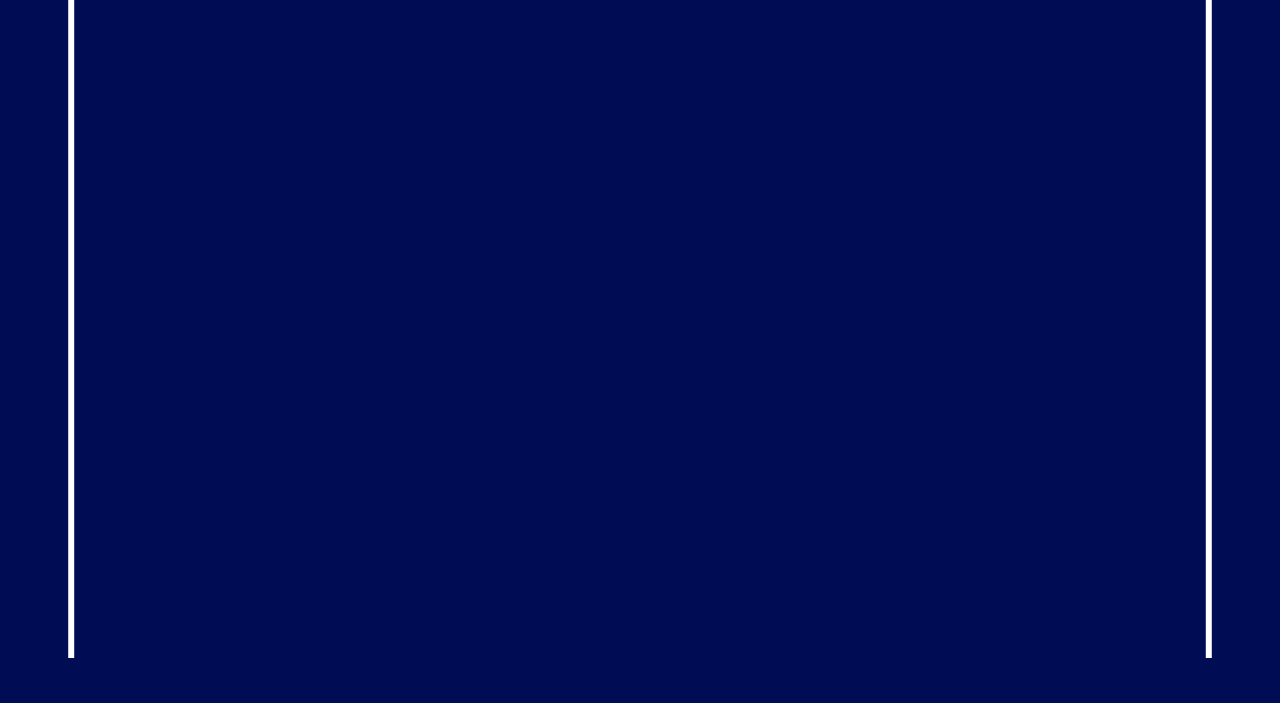
<file: interviewing.html>
<!DOCTYPE html>
<!-- #Start the document -->
<html>
<!-- #visible part -->
<head>
    <link rel = "stylesheet" href="./website.css">
</head>

<!-- Original style source https://github.com/glauberramos/inat/blob/main/index.html -->
<body class="poems">
 <!-- <a href="/calculate_my_life.io/First_project">This is a link</a>  -->
<div class="wrap-layer">
<div class="poem-layer">
      <a href="./index" style = "color:white;font-size:200"> ⌂</a>
  <h1>Interviewing The Americas</h1> 
  <p style ="font-size: 12px;margin-left: 10%; margin-right: 20%;"> Originally published in <a href="https://highgrade.mines.edu/vol2021.html" style = "color:white;font-size:200"> High Grade - V.2021 pg 12</a></p>
  <br>
  <i>I. The Spanish took everything, and Christ was the only thing they gave</i>
  <br>
  <p>The sun shines into the church forming the fourteen stations of the cross,</p>
  <p>the colors draping over my seventeenth year</p>
  <p>This memory comes in a vessel, like the wine I carried</p>
  <p>to be seen and not tasted.</p>
  <br>
  <p>Can the lips which spoke harsh words, produce a smile so genuine</p>
  <p>As I proffer communion to him, he looks over the audience:</p>
  <p>a boy who called himself Hernandez not David</p>
  <p>to be unshakable in his heritage</p>
  <p>Striating the lineup, waiting for confirmation.</p>

  <br>
  <i>II. I don't even know the history of my family, where we came from.</i>
  <br>
  <p>My heritage shadows the streets in Germany</p>
  <p>But in the Americas, his heritage crumbles into speckles on the countryside</p>
  <p>where the dying languages cling to the ruins</p>
  <p>and young school children gawk at their roots grasping for survival,</p>
  <p>grafted into museum shelves</p>
  
  <br>
  <p>The tourists and civilians walk amoung mystic heights;</p>
  <p>their boots dancing on the death of an ancient civiliation</p>
  <p>the percieved survivors of the Spanish invasion.</p>
  <br>
  <i>III. We lost our language there, and now we must lose Spanish too</i>
  <br>
  <p>The conquest never finished:</p>
  <p>"SPEAK ENGLISH TO ME: is the new decree </p>
  <p>what else must be forgotten for the demands to cease?</p>

</div>

<svg class="homepagesvg" xmlns="http://www.w3.org/2000/svg">
  <line x1="7%"  x2="93%" y1="5" y2="5" style="stroke:white;stroke-width:3;stroke-linecap:square" />
  <line x1="7%"  x2="7%" y1="5" y2="60" style="stroke:white;stroke-width:3" />
  <line x1="2%"  x2="7%" y1="60" y2="60" style="stroke:white;stroke-width:3" />
  <line x1="93%"  x2="93%" y1="5" y2="60" style="stroke:white;stroke-width:3" />
  <line x1="93%"  x2="98%" y1="60" y2="60" style="stroke:white;stroke-width:3" />
  <line x1="2%"  x2="2%" y1="60" y2="150vh" style="stroke:white;stroke-width:3" />
  <line x1="98%"  x2="98%" y1="60" y2="150vh" style="stroke:white;stroke-width:3" />
  
  
  <line x1="10%"  x2="90%" y1="15" y2="15" style="stroke:white;stroke-width:6;stroke-linecap:square" />
  <line x1="10%"  x2="10%" y1="15" y2="25" style="stroke:white;stroke-width:6;stroke-linecap:square" />
  <line x1="5%"  x2="10%" y1="25" y2="25" style="stroke:white;stroke-width:6;stroke-linecap:square" />
  <line x1="90%"  x2="90%" y1="15" y2="25" style="stroke:white;stroke-width:6;stroke-linecap:square" />
  <line x1="90%"  x2="95%" y1="25" y2="25" style="stroke:white;stroke-width:6;stroke-linecap:square" />
  <line x1="5%"  x2="5%" y1="25" y2="150%" style="stroke:white;stroke-width:6;stroke-linecap:square" />
  <line x1="95%"  x2="95%" y1="25" y2="150%" style="stroke:white;stroke-width:6;stroke-linecap:square" />

</svg>
</div>
</body>

<!-- #End the document -->
<html>
</file>
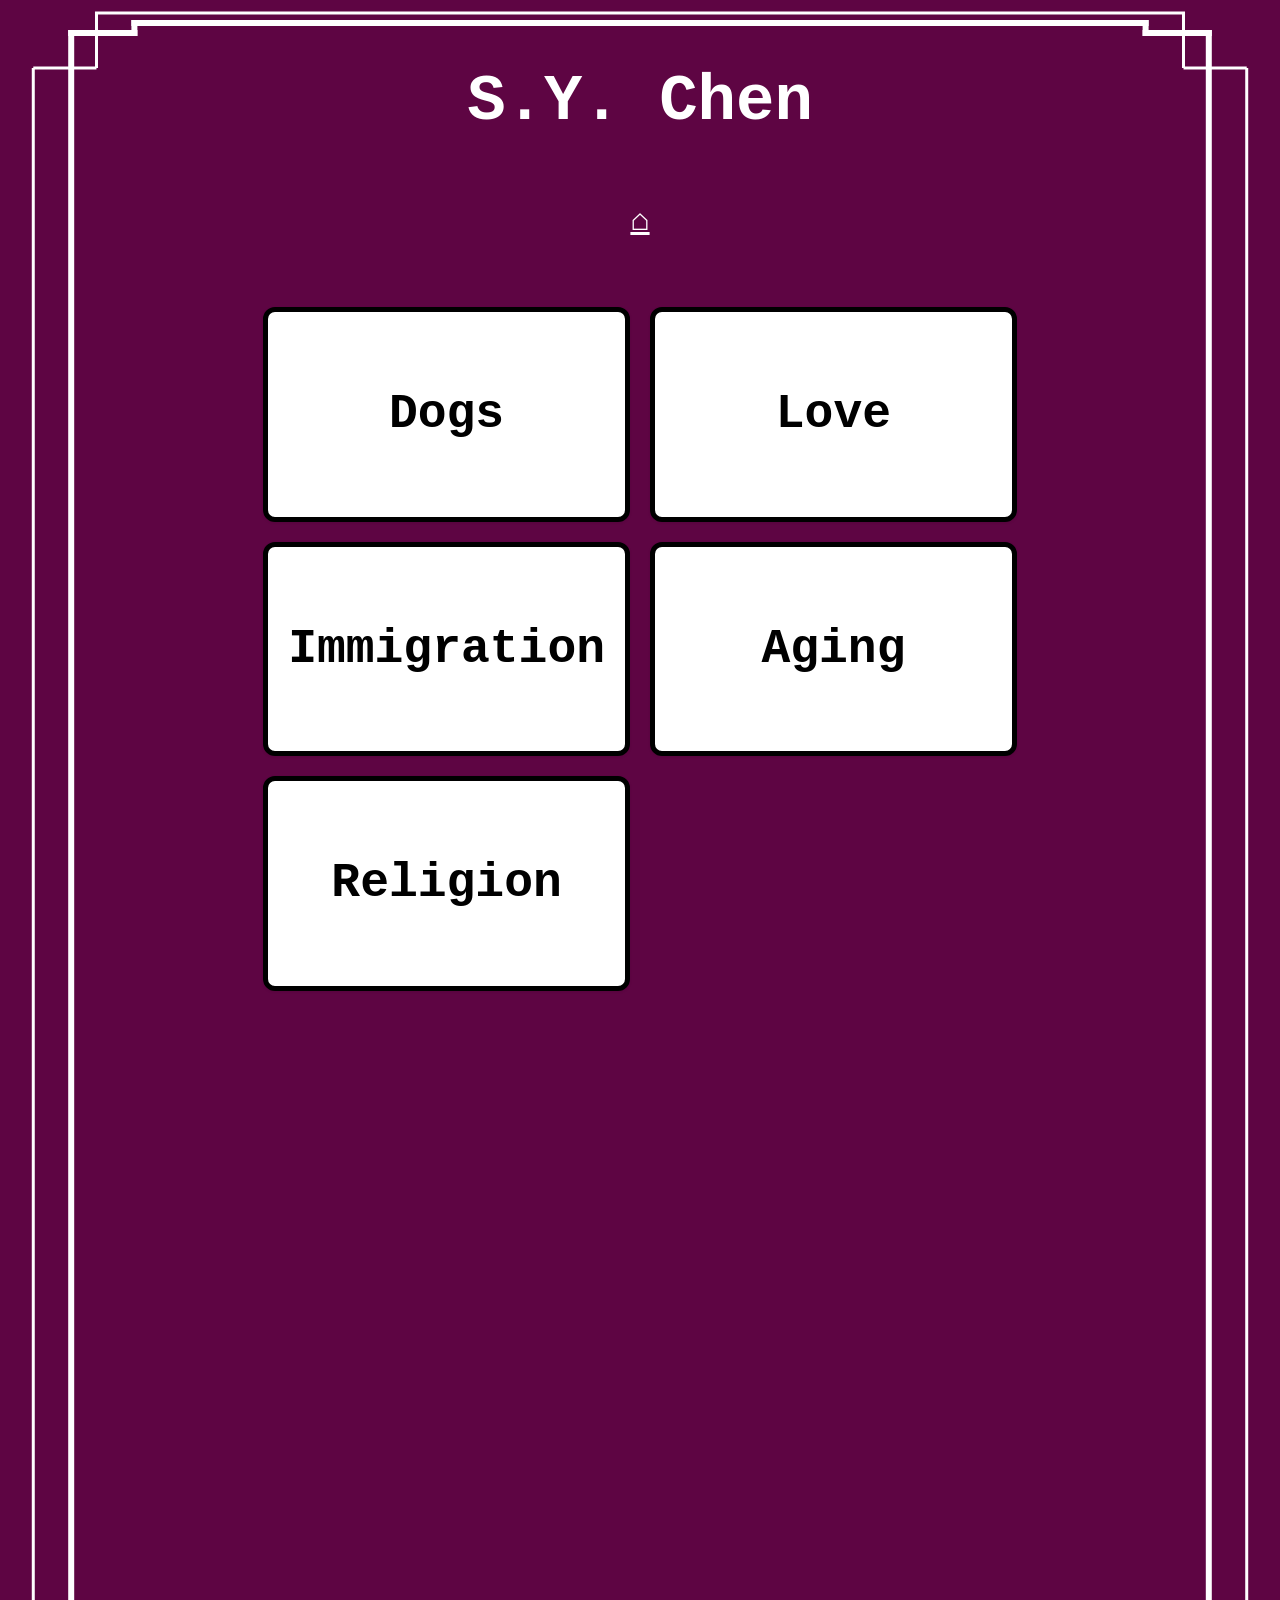
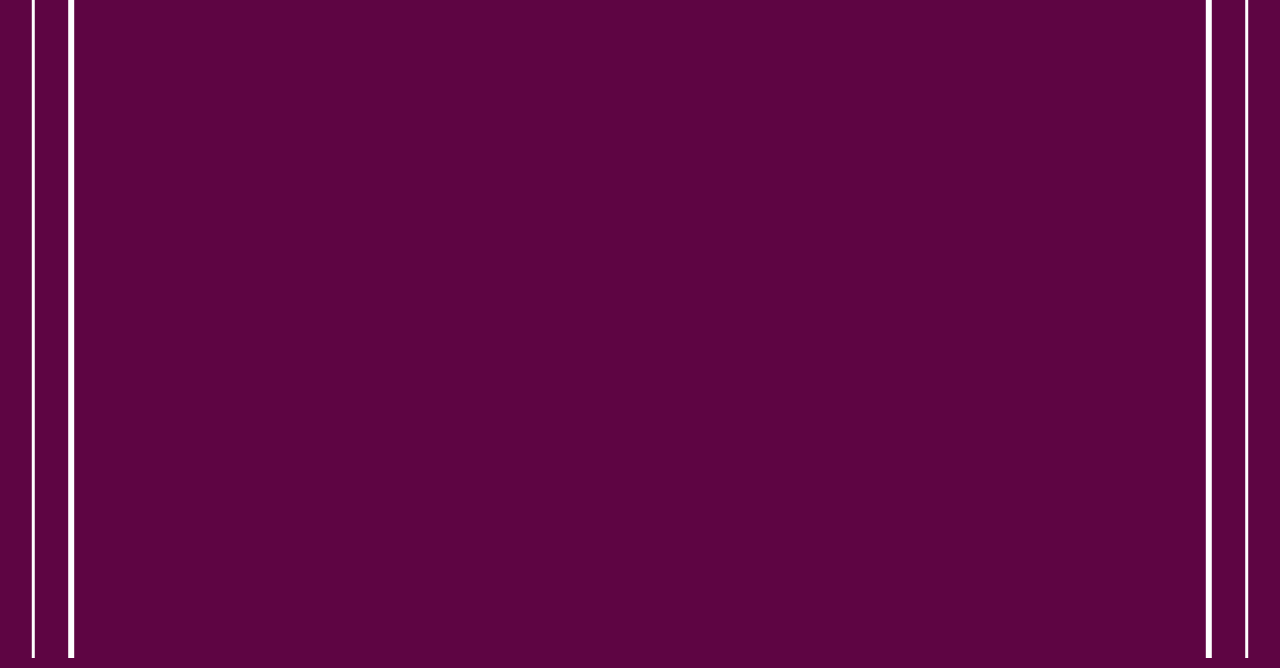
<file: poetry.html>
<!DOCTYPE html>
<!-- #Start the document -->
<html>
<!-- #visible part -->
<head>
    <link rel = "stylesheet" href="./website.css">
</head>

<!-- Original style source https://github.com/glauberramos/inat/blob/main/index.html -->
<body class="poetry">
 <!-- <a href="/calculate_my_life.io/First_project">This is a link</a>  -->
<div class="wrap-layer">
<div class="text-layer">
  <h1> S.Y. Chen </h1>  
  <a href="./index" style = "color:white;font-size:200"> ⌂</a>
  <div class = "container">
   <div class="tools-grid" >
          <a href="./dogs" class="tool-card">
            <div class="tool-content">
              <h2>Dogs</h2>
            </div>
          </a>
          <a href="./weathering_this" class="tool-card">
            <div class="tool-content">
              <h2>Love</h2>
            </div>
          </a>

          <a href="https://www.eclectica.org/v25n2/chen.html" class="tool-card">
            <div class="tool-content">
              <h2>Immigration</h2>
            </div>
          </a>
          <a href="./domestic_settling" class="tool-card">
            <div class="tool-content">
              <h2>Aging</h2>
            </div>
          </a>
          <a href="./interviewing" class="tool-card">
            <div class="tool-content">
              <h2>Religion</h2>
            </div>
          </a>
    </div>
  </div>
</div>



<svg class="homepagesvg" xmlns="http://www.w3.org/2000/svg">
  <line x1="7%"  x2="93%" y1="5" y2="5" style="stroke:white;stroke-width:3;stroke-linecap:square" />
  <line x1="7%"  x2="7%" y1="5" y2="60" style="stroke:white;stroke-width:3" />
  <line x1="2%"  x2="7%" y1="60" y2="60" style="stroke:white;stroke-width:3" />
  <line x1="93%"  x2="93%" y1="5" y2="60" style="stroke:white;stroke-width:3" />
  <line x1="93%"  x2="98%" y1="60" y2="60" style="stroke:white;stroke-width:3" />
  <line x1="2%"  x2="2%" y1="60" y2="100%" style="stroke:white;stroke-width:3" />
  <line x1="98%"  x2="98%" y1="60" y2="100%" style="stroke:white;stroke-width:3" />
  
  
  <line x1="10%"  x2="90%" y1="15" y2="15" style="stroke:white;stroke-width:6;stroke-linecap:square" />
  <line x1="10%"  x2="10%" y1="15" y2="25" style="stroke:white;stroke-width:6;stroke-linecap:square" />
  <line x1="5%"  x2="10%" y1="25" y2="25" style="stroke:white;stroke-width:6;stroke-linecap:square" />
  <line x1="90%"  x2="90%" y1="15" y2="25" style="stroke:white;stroke-width:6;stroke-linecap:square" />
  <line x1="90%"  x2="95%" y1="25" y2="25" style="stroke:white;stroke-width:6;stroke-linecap:square" />
  <line x1="5%"  x2="5%" y1="25" y2="100%" style="stroke:white;stroke-width:6;stroke-linecap:square" />
  <line x1="95%"  x2="95%" y1="25" y2="100%" style="stroke:white;stroke-width:6;stroke-linecap:square" />

</svg>
</div>
</body>

<!-- #End the document -->
<html>
</file>
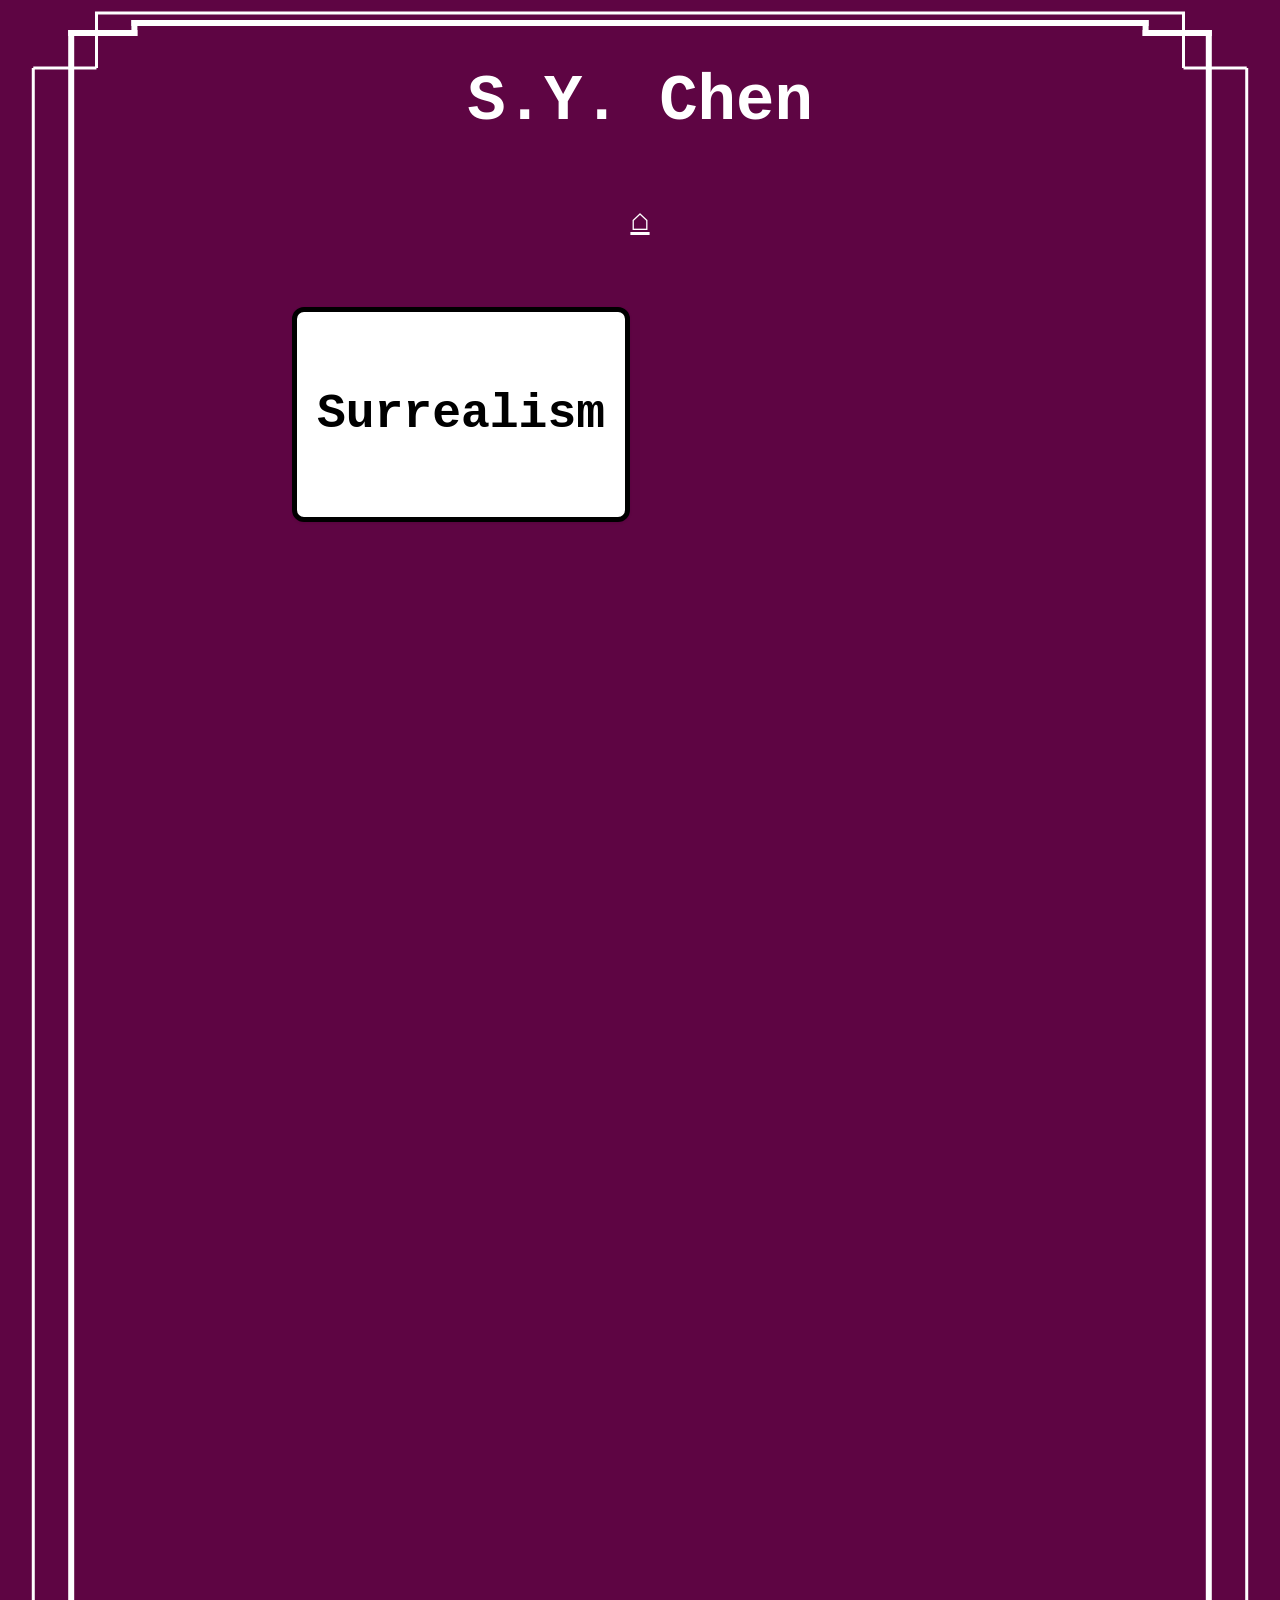
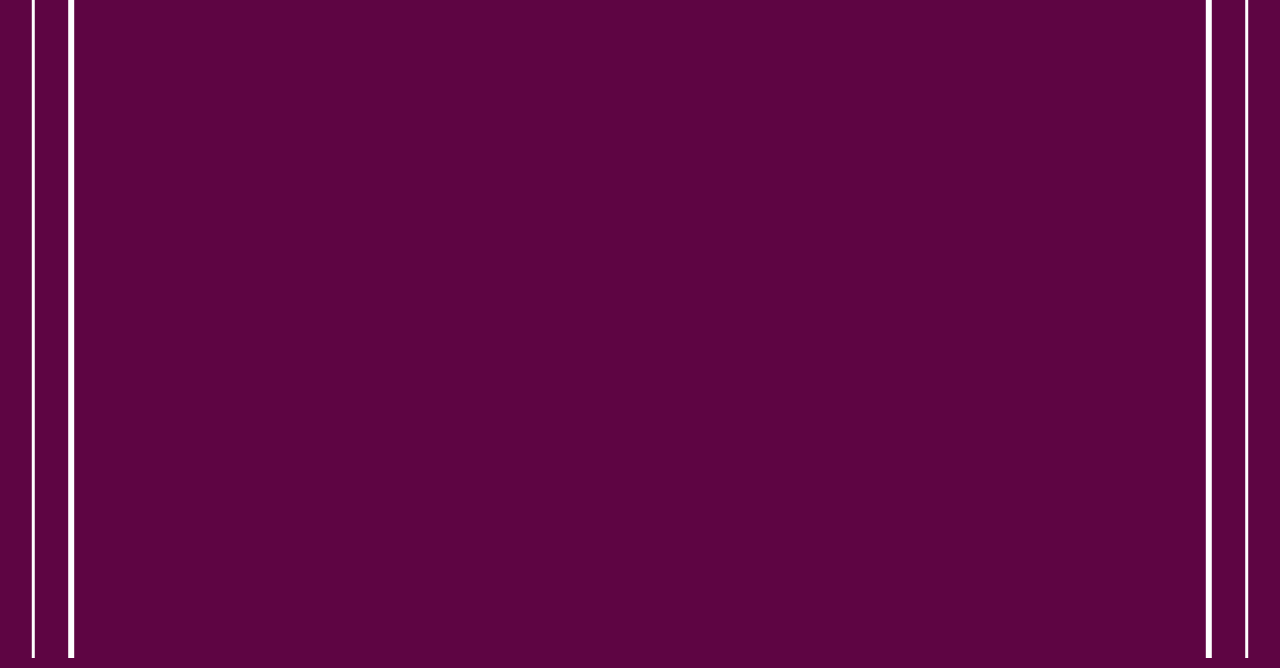
<file: short_story.html>
<!DOCTYPE html>
<!-- #Start the document -->
<html>
<!-- #visible part -->
<head>
    <link rel = "stylesheet" href="./website.css">
</head>

<!-- Original style source https://github.com/glauberramos/inat/blob/main/index.html -->
<body class="poetry">
 <!-- <a href="/calculate_my_life.io/First_project">This is a link</a>  -->
<div class="wrap-layer">
<div class="text-layer">
  <h1> S.Y. Chen </h1>  
  <a href="./index" style = "color:white;font-size:200"> ⌂</a>
  <div class = "container">
   <div class="tools-grid" >
          <a href="https://literallystories2014.com/2022/06/17/fang-liu-house-by-s-y-chen/" class="tool-card">
            <div class="tool-content">
              <h2>Surrealism</h2>
            </div>
          </a>

    </div>
  </div>
</div>



<svg class="homepagesvg" xmlns="http://www.w3.org/2000/svg">
  <line x1="7%"  x2="93%" y1="5" y2="5" style="stroke:white;stroke-width:3;stroke-linecap:square" />
  <line x1="7%"  x2="7%" y1="5" y2="60" style="stroke:white;stroke-width:3" />
  <line x1="2%"  x2="7%" y1="60" y2="60" style="stroke:white;stroke-width:3" />
  <line x1="93%"  x2="93%" y1="5" y2="60" style="stroke:white;stroke-width:3" />
  <line x1="93%"  x2="98%" y1="60" y2="60" style="stroke:white;stroke-width:3" />
  <line x1="2%"  x2="2%" y1="60" y2="100%" style="stroke:white;stroke-width:3" />
  <line x1="98%"  x2="98%" y1="60" y2="100%" style="stroke:white;stroke-width:3" />
  
  
  <line x1="10%"  x2="90%" y1="15" y2="15" style="stroke:white;stroke-width:6;stroke-linecap:square" />
  <line x1="10%"  x2="10%" y1="15" y2="25" style="stroke:white;stroke-width:6;stroke-linecap:square" />
  <line x1="5%"  x2="10%" y1="25" y2="25" style="stroke:white;stroke-width:6;stroke-linecap:square" />
  <line x1="90%"  x2="90%" y1="15" y2="25" style="stroke:white;stroke-width:6;stroke-linecap:square" />
  <line x1="90%"  x2="95%" y1="25" y2="25" style="stroke:white;stroke-width:6;stroke-linecap:square" />
  <line x1="5%"  x2="5%" y1="25" y2="100%" style="stroke:white;stroke-width:6;stroke-linecap:square" />
  <line x1="95%"  x2="95%" y1="25" y2="100%" style="stroke:white;stroke-width:6;stroke-linecap:square" />

</svg>
</div>
</body>

<!-- #End the document -->
<html>
</file>
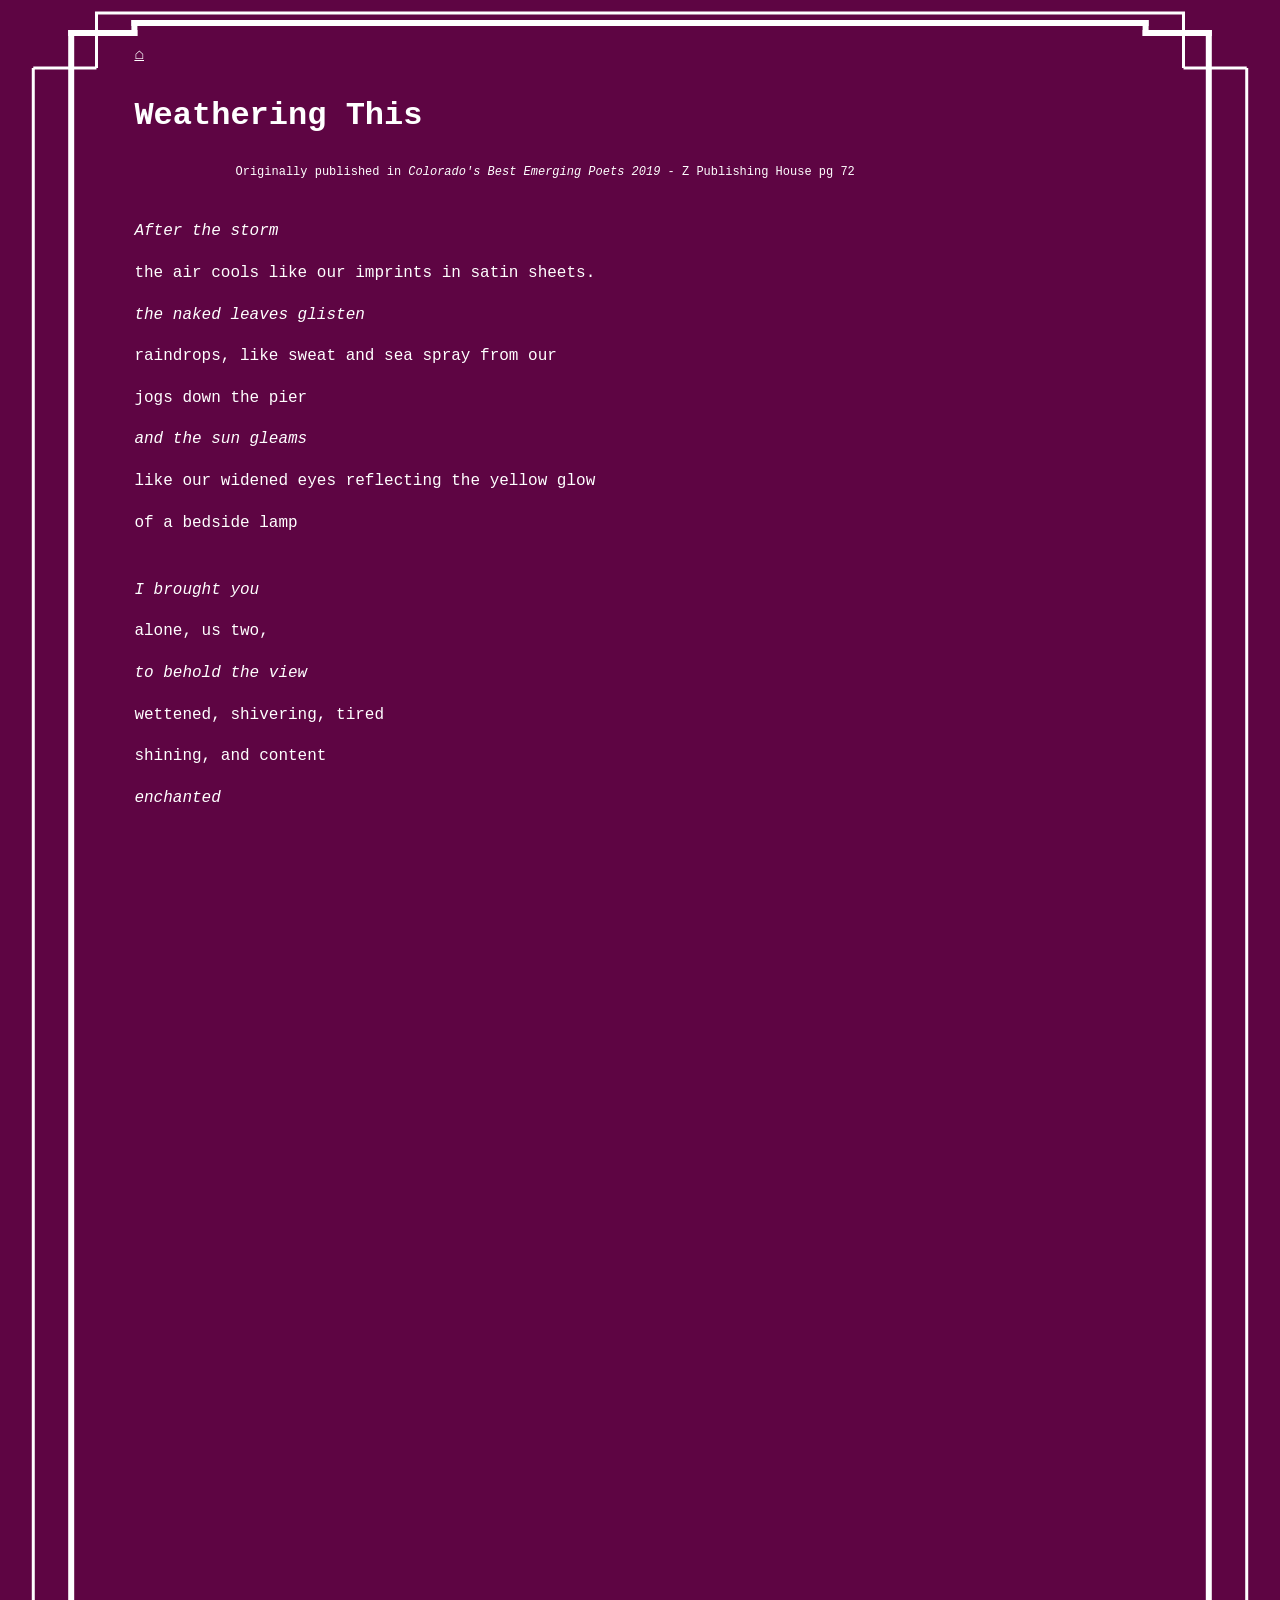
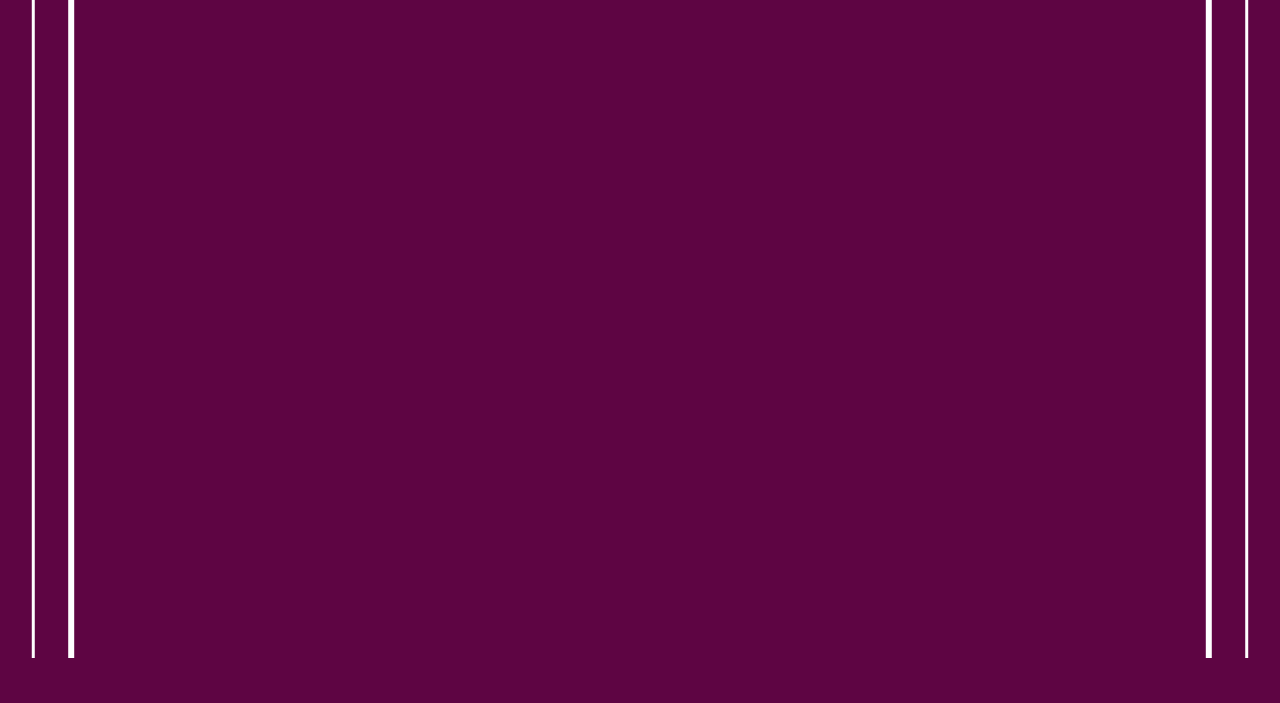
<file: weathering_this.html>
<!DOCTYPE html>
<!-- #Start the document -->
<html>
<!-- #visible part -->
<head>
    <link rel = "stylesheet" href="./website.css">
</head>

<!-- Original style source https://github.com/glauberramos/inat/blob/main/index.html -->
<body class="poetry">
 <!-- <a href="/calculate_my_life.io/First_project">This is a link</a>  -->
<div class="wrap-layer">
<div class="poem-layer">
  <a href="./index" style = "color:white;font-size:200"> ⌂</a>
  <h1> Weathering This </h1> 
  <p style ="font-size: 12px;margin-left: 10%; margin-right: 20%;"> Originally published in <i> Colorado's Best Emerging Poets 2019 </i> - Z Publishing House pg 72</p>
  <br>
  <i>After the storm</i>
  <p>the air cools like our imprints in satin sheets.</p>
  <i>the naked leaves glisten</i>
  <p>raindrops, like sweat and sea spray from our</p>
  <p>jogs down the pier</p>
  <i>and the sun gleams</i>
  <p>like our widened eyes reflecting the yellow glow</p>
  <p>of a bedside lamp</p>
  <br>
  <i>I brought you</i>
  <p>alone, us two,</p>
  <i>to behold the view</i>
  <p>wettened, shivering, tired</p>
  <p>shining, and content</p>
  <i>enchanted</i>
</div>



<svg class="homepagesvg" xmlns="http://www.w3.org/2000/svg">
  <line x1="7%"  x2="93%" y1="5" y2="5" style="stroke:white;stroke-width:3;stroke-linecap:square" />
  <line x1="7%"  x2="7%" y1="5" y2="60" style="stroke:white;stroke-width:3" />
  <line x1="2%"  x2="7%" y1="60" y2="60" style="stroke:white;stroke-width:3" />
  <line x1="93%"  x2="93%" y1="5" y2="60" style="stroke:white;stroke-width:3" />
  <line x1="93%"  x2="98%" y1="60" y2="60" style="stroke:white;stroke-width:3" />
  <line x1="2%"  x2="2%" y1="60" y2="100%" style="stroke:white;stroke-width:3" />
  <line x1="98%"  x2="98%" y1="60" y2="100%" style="stroke:white;stroke-width:3" />
  
  
  <line x1="10%"  x2="90%" y1="15" y2="15" style="stroke:white;stroke-width:6;stroke-linecap:square" />
  <line x1="10%"  x2="10%" y1="15" y2="25" style="stroke:white;stroke-width:6;stroke-linecap:square" />
  <line x1="5%"  x2="10%" y1="25" y2="25" style="stroke:white;stroke-width:6;stroke-linecap:square" />
  <line x1="90%"  x2="90%" y1="15" y2="25" style="stroke:white;stroke-width:6;stroke-linecap:square" />
  <line x1="90%"  x2="95%" y1="25" y2="25" style="stroke:white;stroke-width:6;stroke-linecap:square" />
  <line x1="5%"  x2="5%" y1="25" y2="100%" style="stroke:white;stroke-width:6;stroke-linecap:square" />
  <line x1="95%"  x2="95%" y1="25" y2="100%" style="stroke:white;stroke-width:6;stroke-linecap:square" />

</svg>
</div>
</body>

<!-- #End the document -->
<html>
</file>
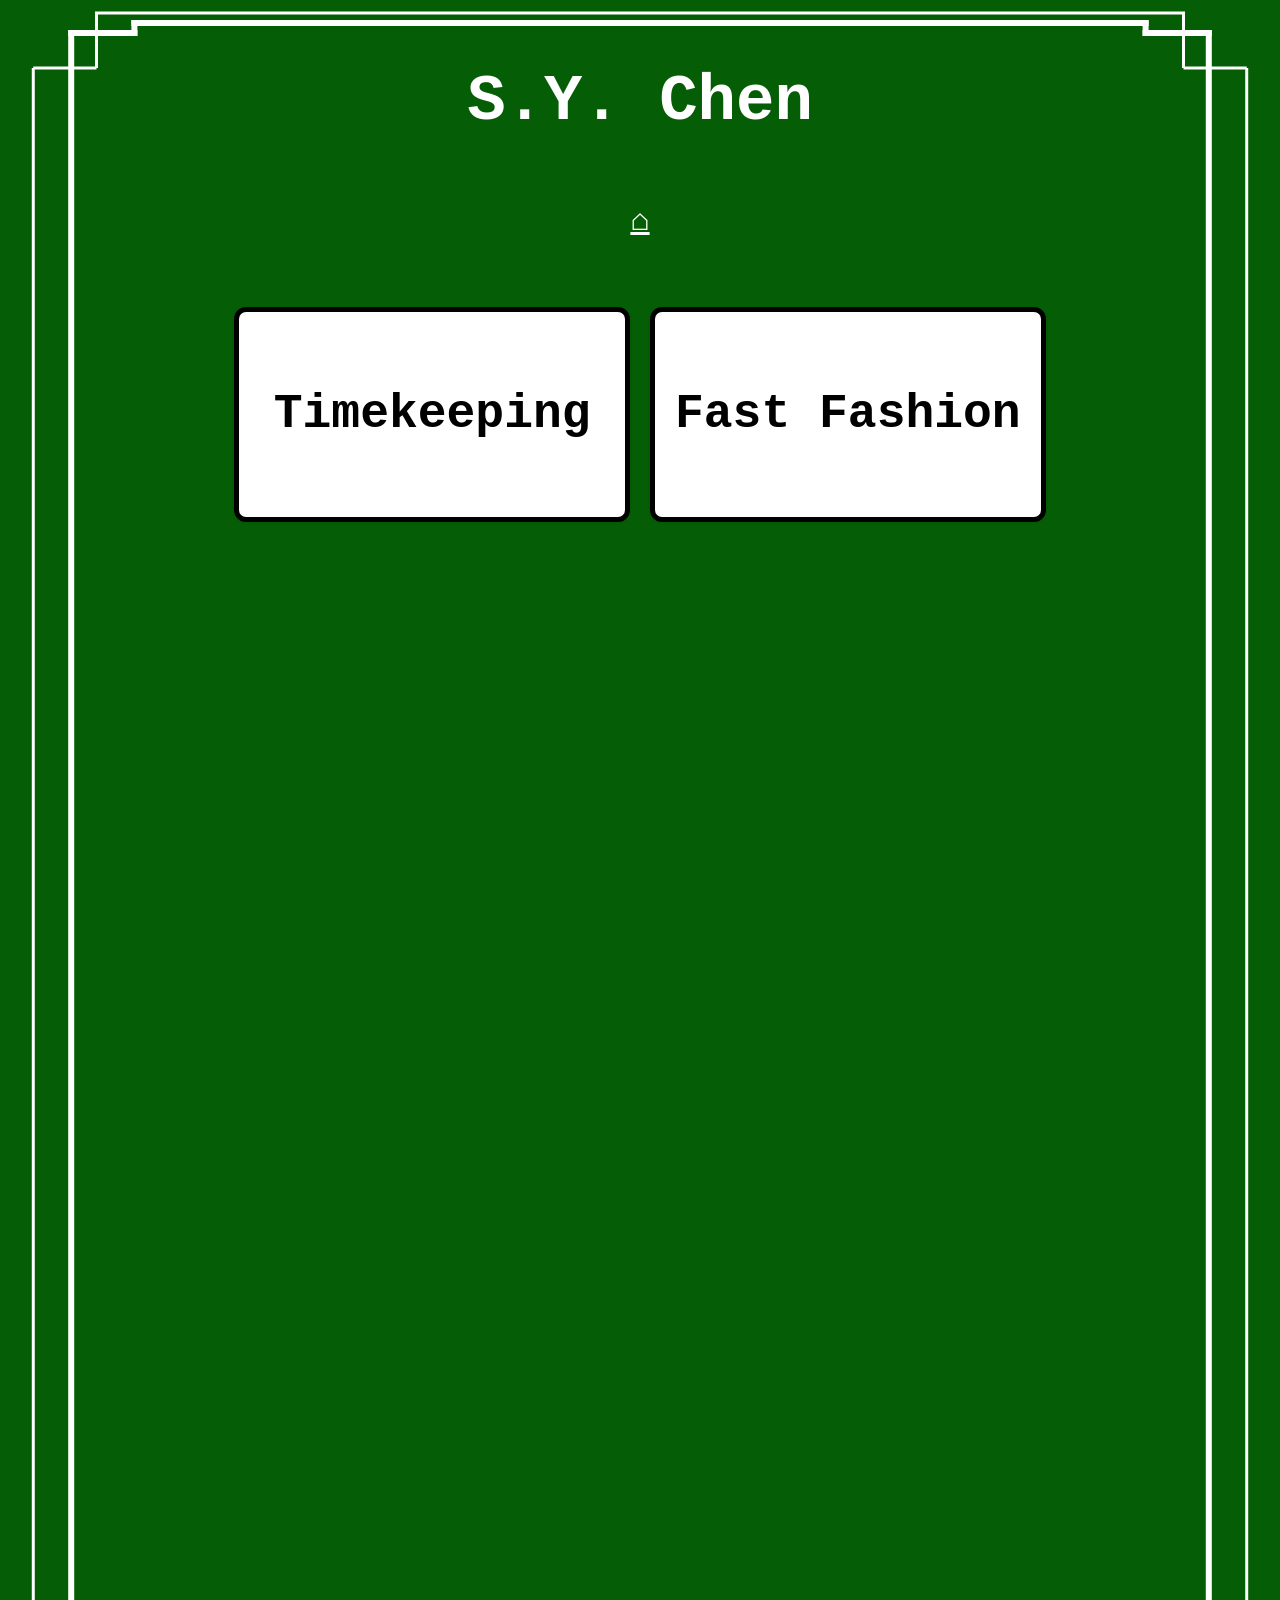
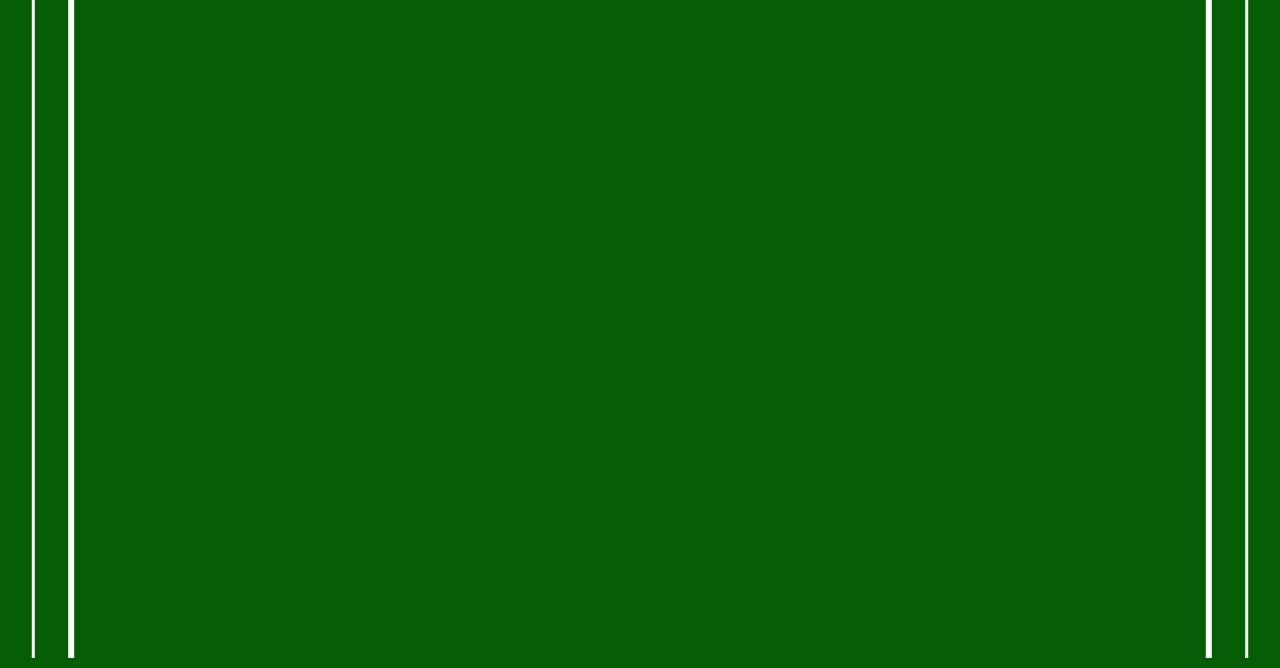
<file: weirdscience.html>
<!DOCTYPE html>
<!-- #Start the document -->
<html>
<!-- #visible part -->
<head>
    <link rel = "stylesheet" href="./website.css">
</head>

<!-- Original style source https://github.com/glauberramos/inat/blob/main/index.html -->
<body class="weirdsciencebody">
 <!-- <a href="/calculate_my_life.io/First_project">This is a link</a>  -->
<div class="wrap-layer">
<div class="text-layer">
  <h1> S.Y. Chen </h1>  
  <a href="./index" style = "color:white;font-size:200"> ⌂</a>
  <div class = "container">
   <div class="tools-grid" >
          <a href="https://github.com/ArthropodaEtAl/Timekeeping/blob/main/description.ipynb" class="tool-card">
            <div class="tool-content">
              <h2>Timekeeping</h2>
            </div>
          </a>

          <a href="https://github.com/ArthropodaEtAl/Airtable-Data/blob/main/clothes_data.ipynb" class="tool-card">
            <div class="tool-content">
              <h2>Fast Fashion</h2>
            </div>
          </a>
    </div>
  </div>
</div>



<svg class="homepagesvg" xmlns="http://www.w3.org/2000/svg">
  <line x1="7%"  x2="93%" y1="5" y2="5" style="stroke:white;stroke-width:3;stroke-linecap:square" />
  <line x1="7%"  x2="7%" y1="5" y2="60" style="stroke:white;stroke-width:3" />
  <line x1="2%"  x2="7%" y1="60" y2="60" style="stroke:white;stroke-width:3" />
  <line x1="93%"  x2="93%" y1="5" y2="60" style="stroke:white;stroke-width:3" />
  <line x1="93%"  x2="98%" y1="60" y2="60" style="stroke:white;stroke-width:3" />
  <line x1="2%"  x2="2%" y1="60" y2="100%" style="stroke:white;stroke-width:3" />
  <line x1="98%"  x2="98%" y1="60" y2="100%" style="stroke:white;stroke-width:3" />
  
  
  <line x1="10%"  x2="90%" y1="15" y2="15" style="stroke:white;stroke-width:6;stroke-linecap:square" />
  <line x1="10%"  x2="10%" y1="15" y2="25" style="stroke:white;stroke-width:6;stroke-linecap:square" />
  <line x1="5%"  x2="10%" y1="25" y2="25" style="stroke:white;stroke-width:6;stroke-linecap:square" />
  <line x1="90%"  x2="90%" y1="15" y2="25" style="stroke:white;stroke-width:6;stroke-linecap:square" />
  <line x1="90%"  x2="95%" y1="25" y2="25" style="stroke:white;stroke-width:6;stroke-linecap:square" />
  <line x1="5%"  x2="5%" y1="25" y2="100%" style="stroke:white;stroke-width:6;stroke-linecap:square" />
  <line x1="95%"  x2="95%" y1="25" y2="100%" style="stroke:white;stroke-width:6;stroke-linecap:square" />

</svg>
</div>
</body>

<!-- #End the document -->
<html>
</file>
<file: website.css>
.headerbody {
        font-family: "Century Gothic", "Courier New", "Times New Roman", serif;
        line-height: 1.6;
        background: #09139A;
        height: 100vh;
        color: #ffffff;
        /* padding: 40px 20px; */
    }

    .adventurebody {
        font-family: "Century Gothic", "Courier New", "Times New Roman", serif;
        line-height: 1.6;
        background: #41099a;
        height: 100vh;
        color: #ffffff;
        /* padding: 40px 20px; */
    }

    .weirdsciencebody {
        font-family: "Century Gothic", "Courier New", "Times New Roman", serif;
        line-height: 1.6;
        background: #055e05;
        height: 100vh;
        color: #ffffff;
        /* padding: 40px 20px; */
    }

    .creative {
        font-family: "Century Gothic", "Courier New", "Times New Roman", serif;
        line-height: 1.6;
        background: #5e0543;
        height: 100vh;
        color: #ffffff;
        /* padding: 40px 20px; */
    }


    .poetry {
        font-family: "Century Gothic", "Courier New", "Times New Roman", serif;
        line-height: 1.6;
        background: #5e0543;
        height: 100vh;
        color: #ffffff;
        /* padding: 40px 20px; */
    }

    .poems {
        font-family: "Century Gothic", "Courier New", "Times New Roman", serif;
        line-height: 1.6;
        background: #000d55;
        height: 100vh;
        color: #ffffff;
        /* padding: 40px 20px; */
    }

    .poemparagraph {
        text-align: left;

    }
    .wrap-layer {
        position: relative;
    }

    .text-layer {
        position: absolute;
        width: 100%;
        height: 100%;
        text-align: center;
        font-size: xx-large;
        align-items: center;
        justify-content: center;
        /* non-critical styles left out */
    }

    .poem-layer {
        position: absolute;
        width: 80%;
        height: 100%;
        text-align: left;

        align-items: center;
        justify-content: center;
        margin-left: 10%;
        margin-right: 10%;
        margin-top: 35px;
        /* non-critical styles left out */
    }

    .bio-layer {
        position: absolute;
        width: 100%;
        height: 100%;
        text-align: center;

        align-items: center;
        justify-content: center;
        margin-left: 10%;
        margin-right: 10%;
        margin-top: 35px;
        /* non-critical styles left out */
    }

    .homepagesvg {
        height: 250vh;
        width: 100%;
        position: relative;
        z-index: -1;
    }

    .tools-grid {
        display: grid;
        grid-template-columns: repeat(2, 1fr);
        gap: 20px;
        max-width: 80%;
        justify-content: center;
        align-self: center
    }

    .tool-card {
        background: white;
        border-radius: 12px;
        padding: 24px 20px;
        box-shadow: 0 1px 3px rgba(0, 0, 0, 0.08);
        border: 5px solid #000000;
        /* border-left: 3px solid #74ac00; */
        transition: all 0.2s ease;
        text-decoration: none;
        color: black;
        display: flex;
        flex-direction: column;
        gap: 12px;

    }

    .container {
        display: flex;
        align-items: center;
        justify-content: center;
        margin-top: 60px;
    }

    .tool-card:hover {
        transform: translateY(-2px);
        box-shadow: 0 8px 24px rgba(0, 0, 0, 0.12);
        border-color: #54f4ff;
        color: #54f4ff;
    }
</file>
